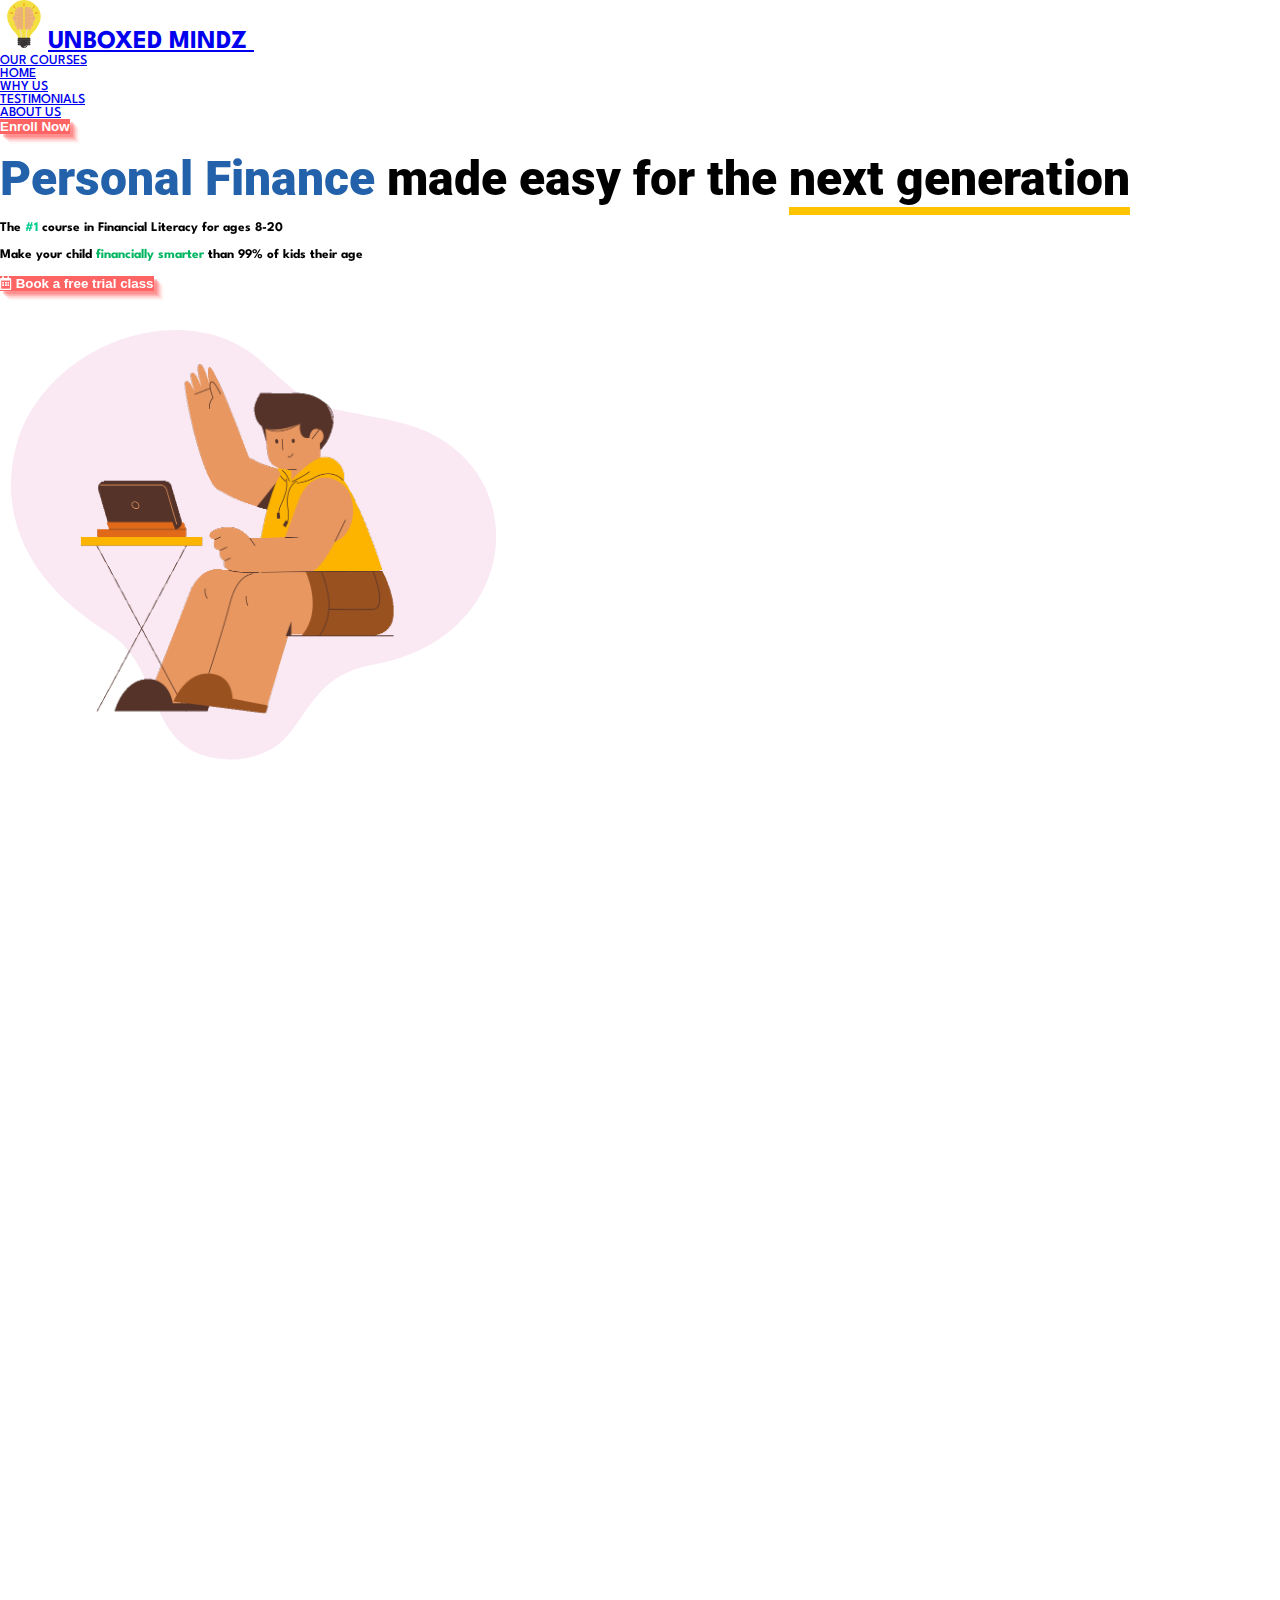
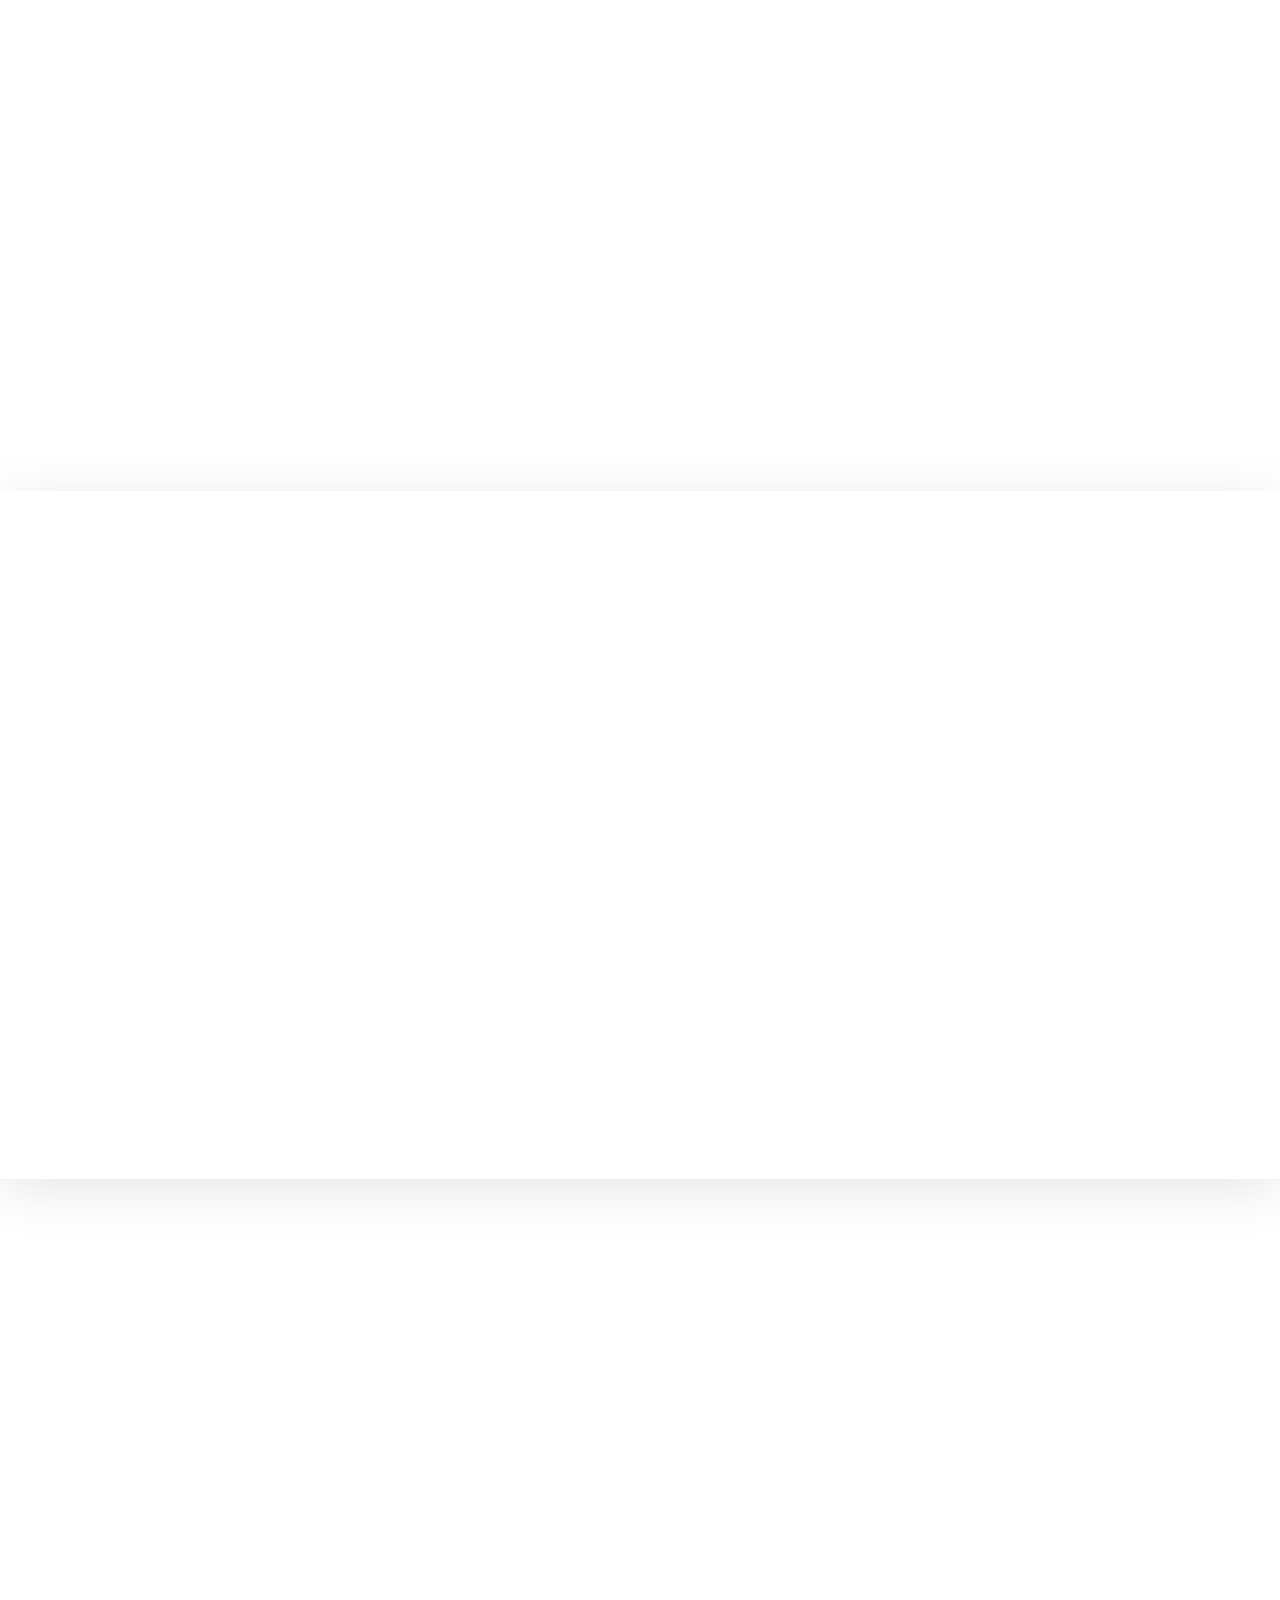
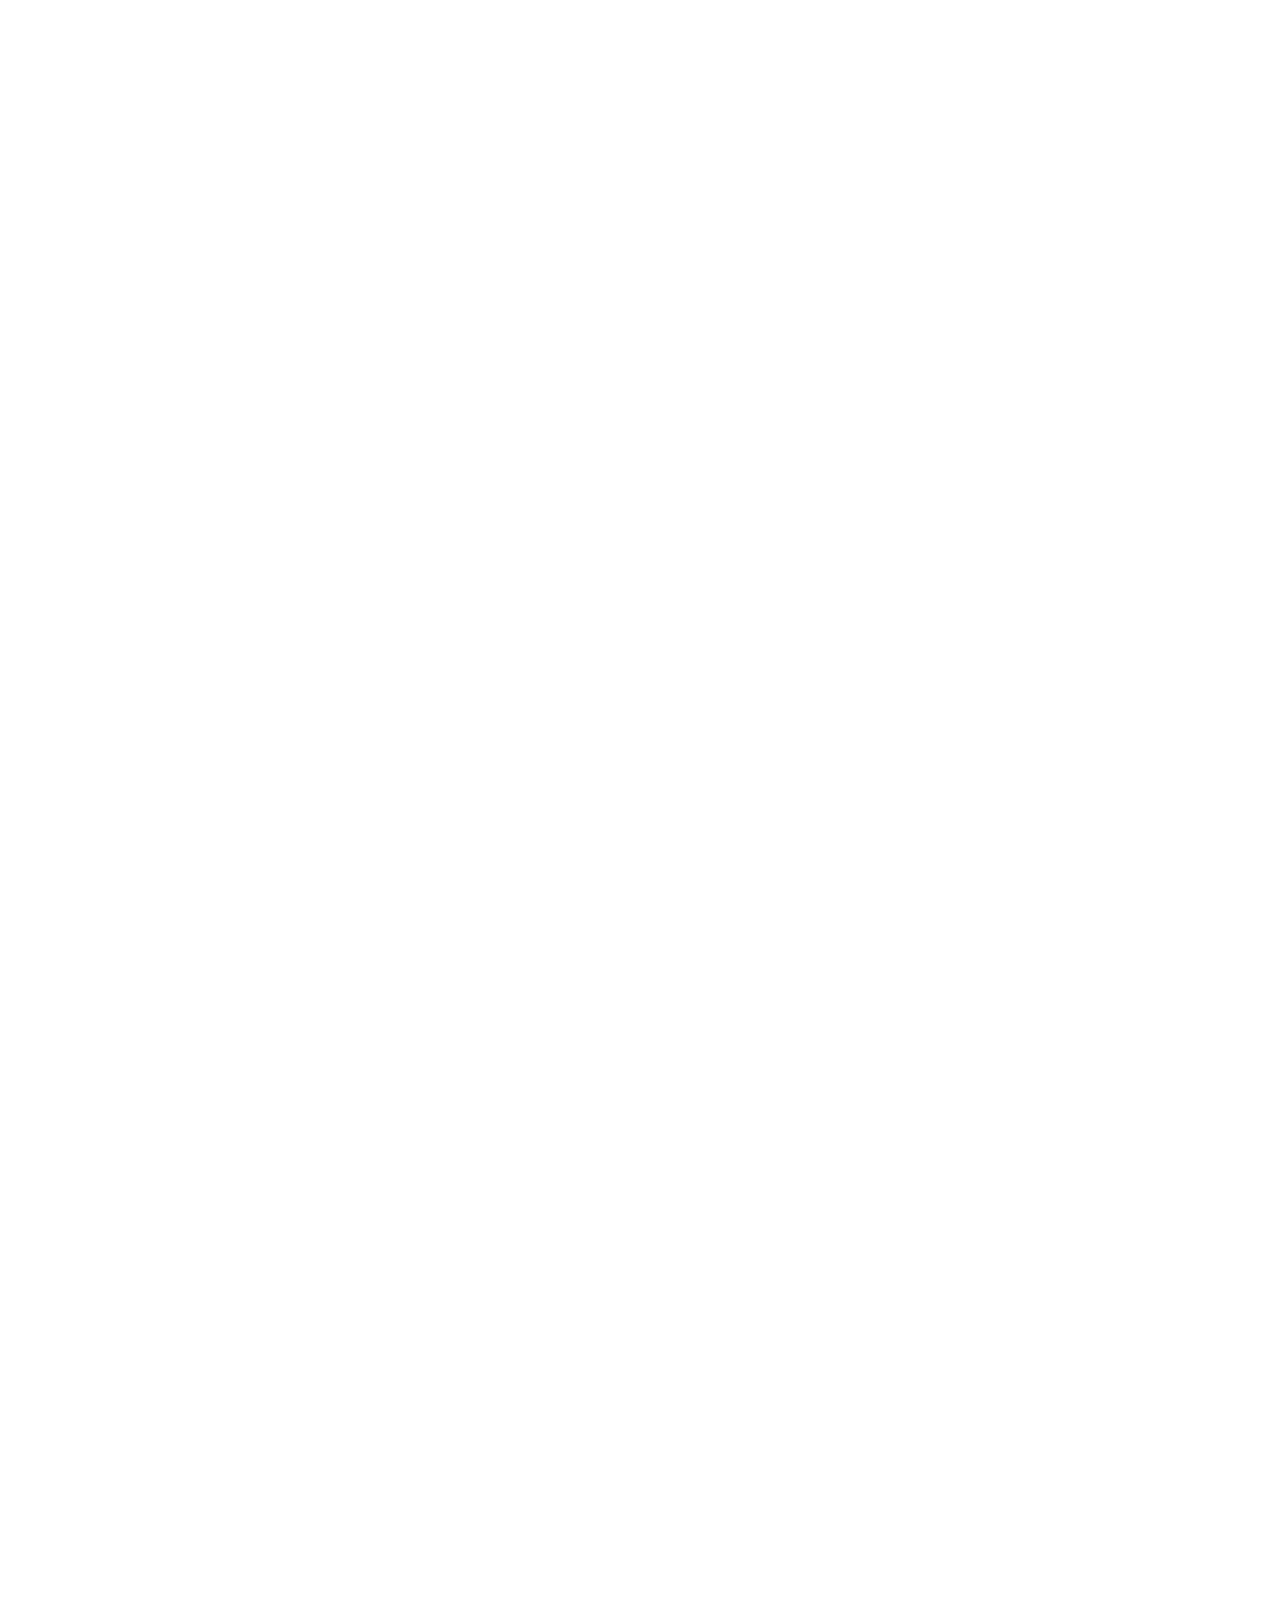
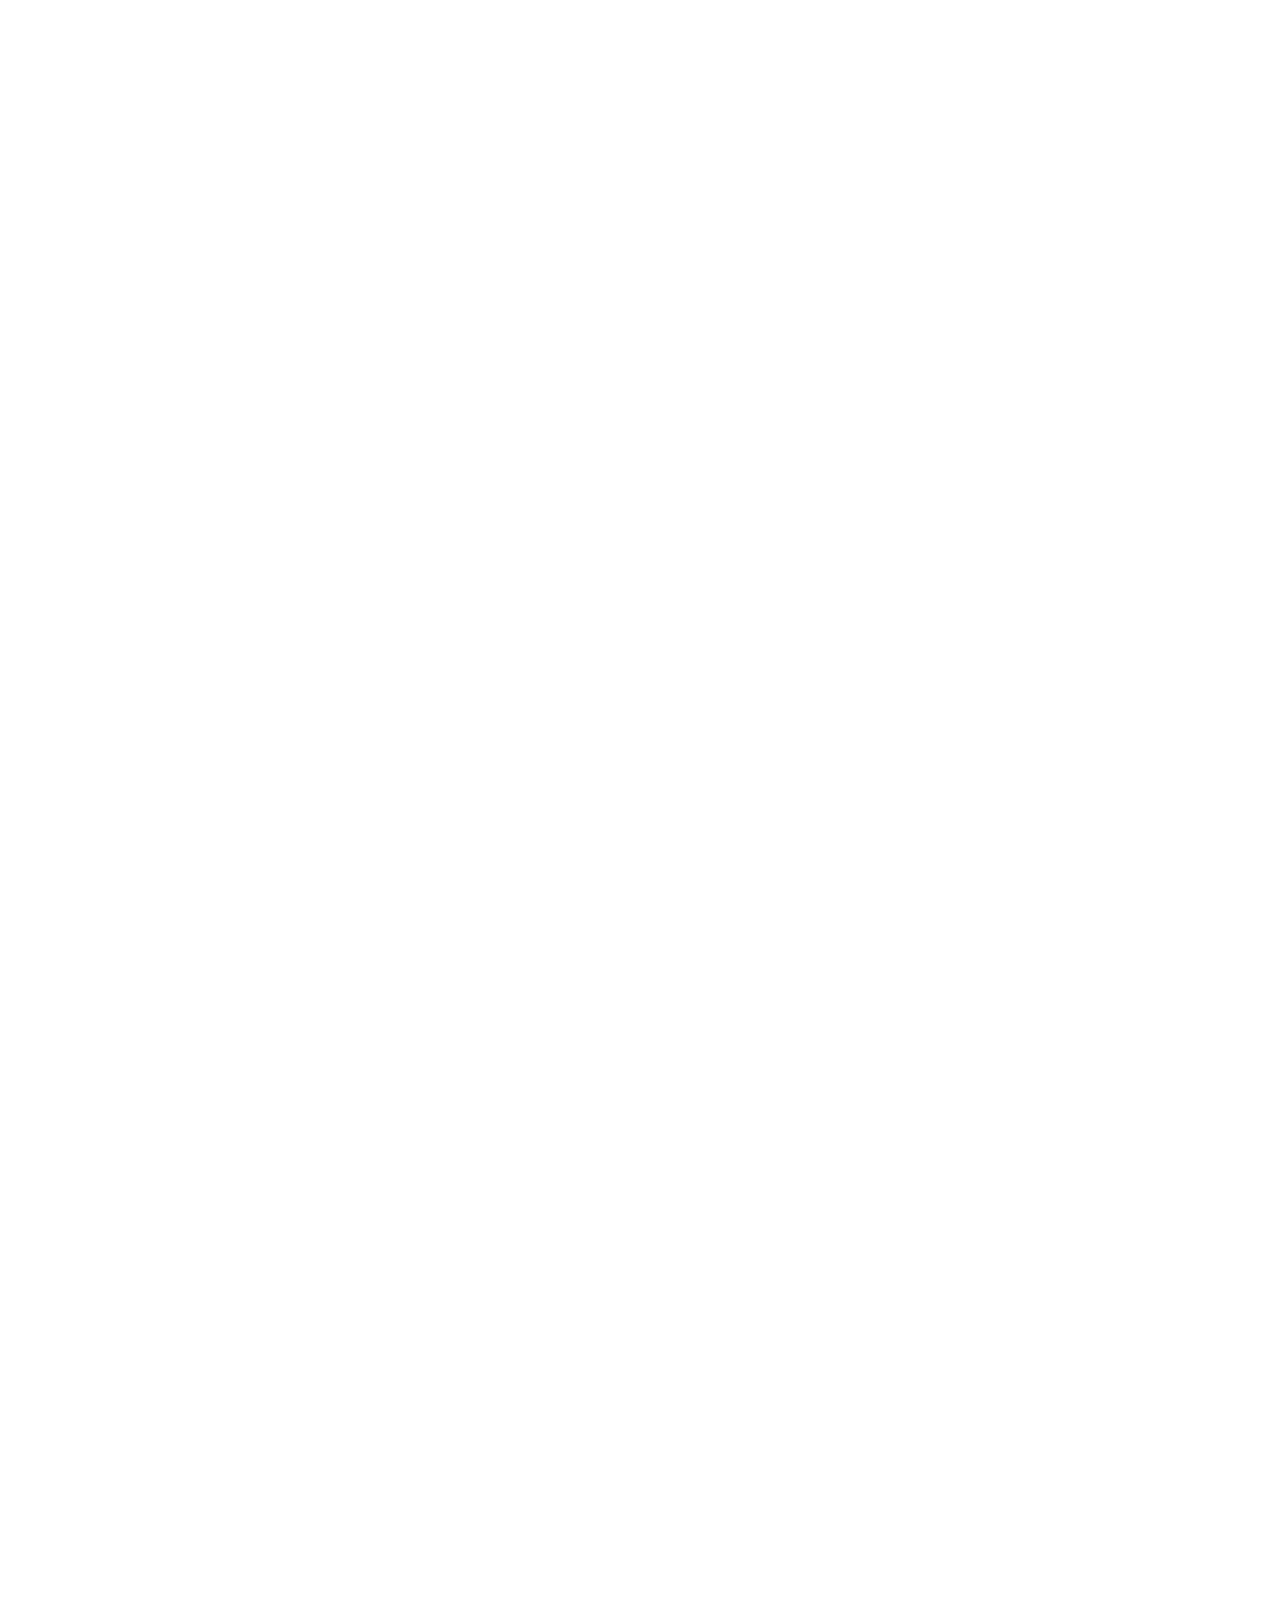
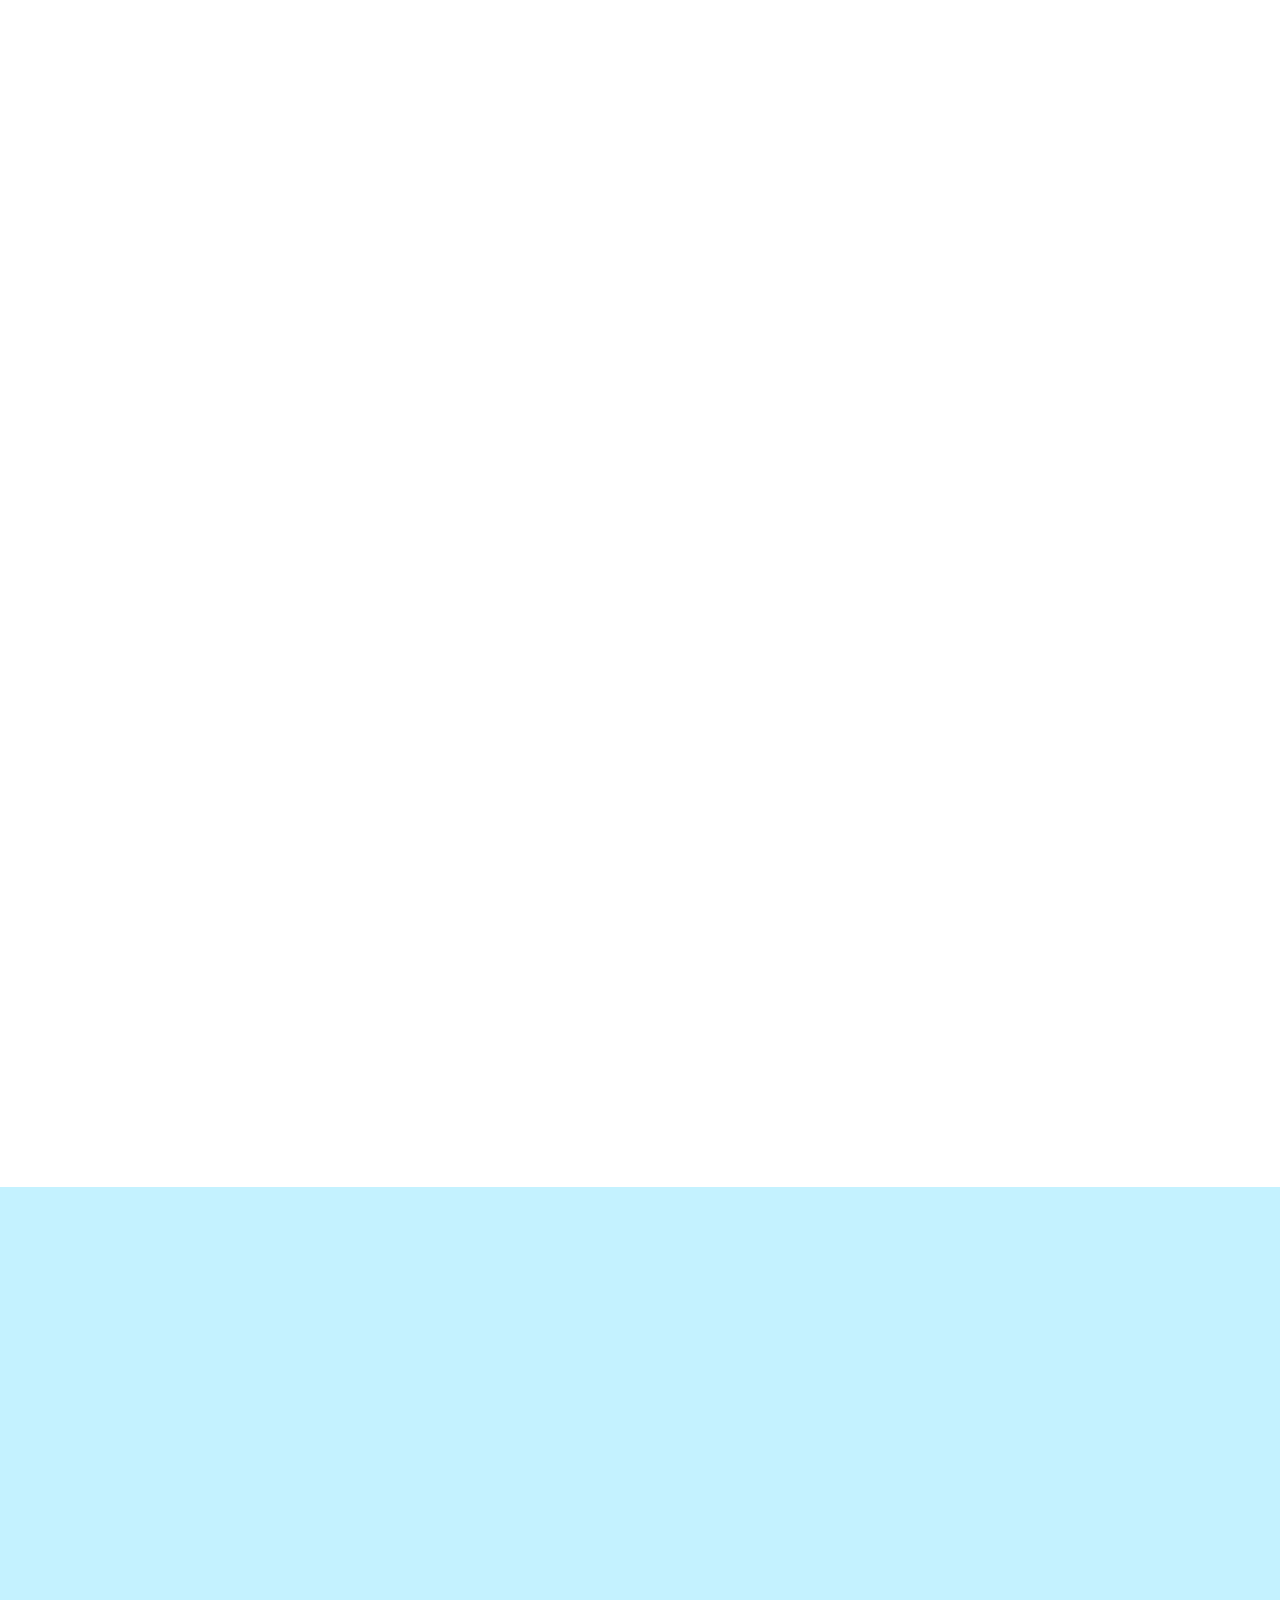
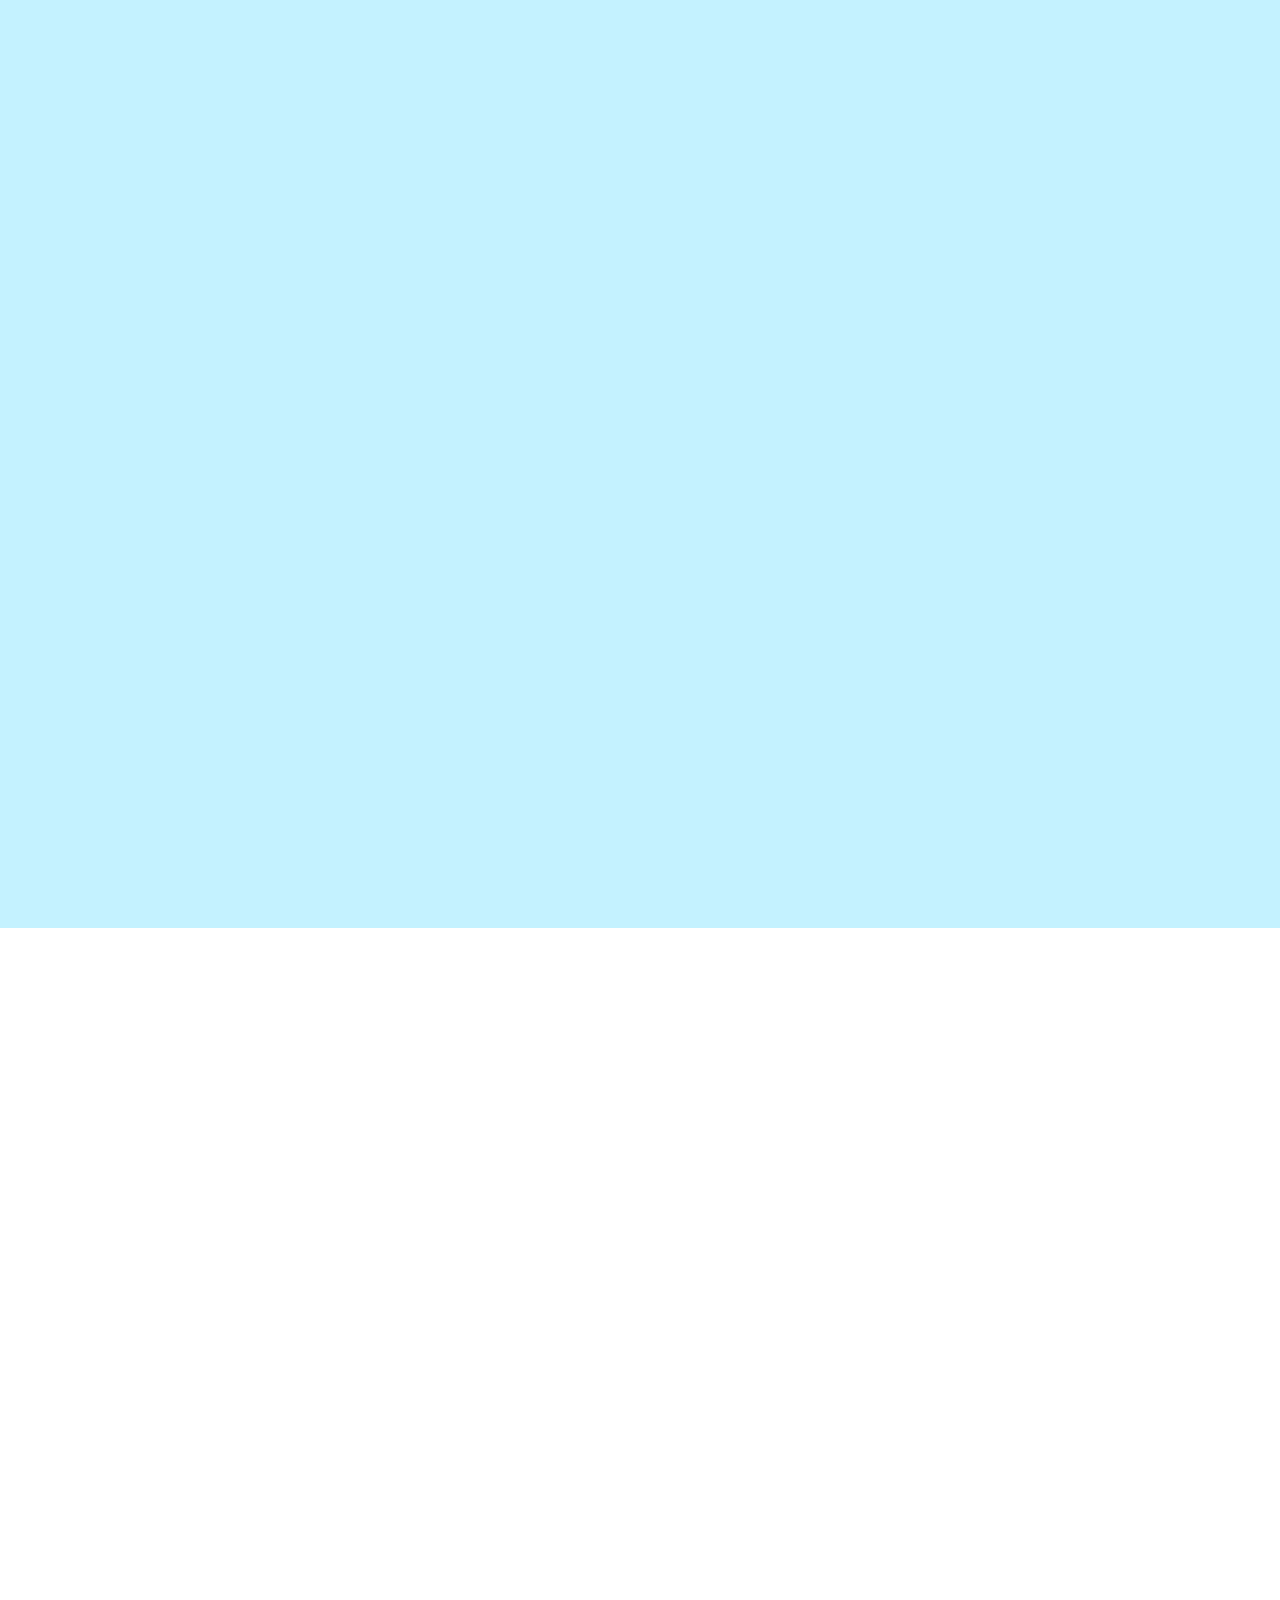
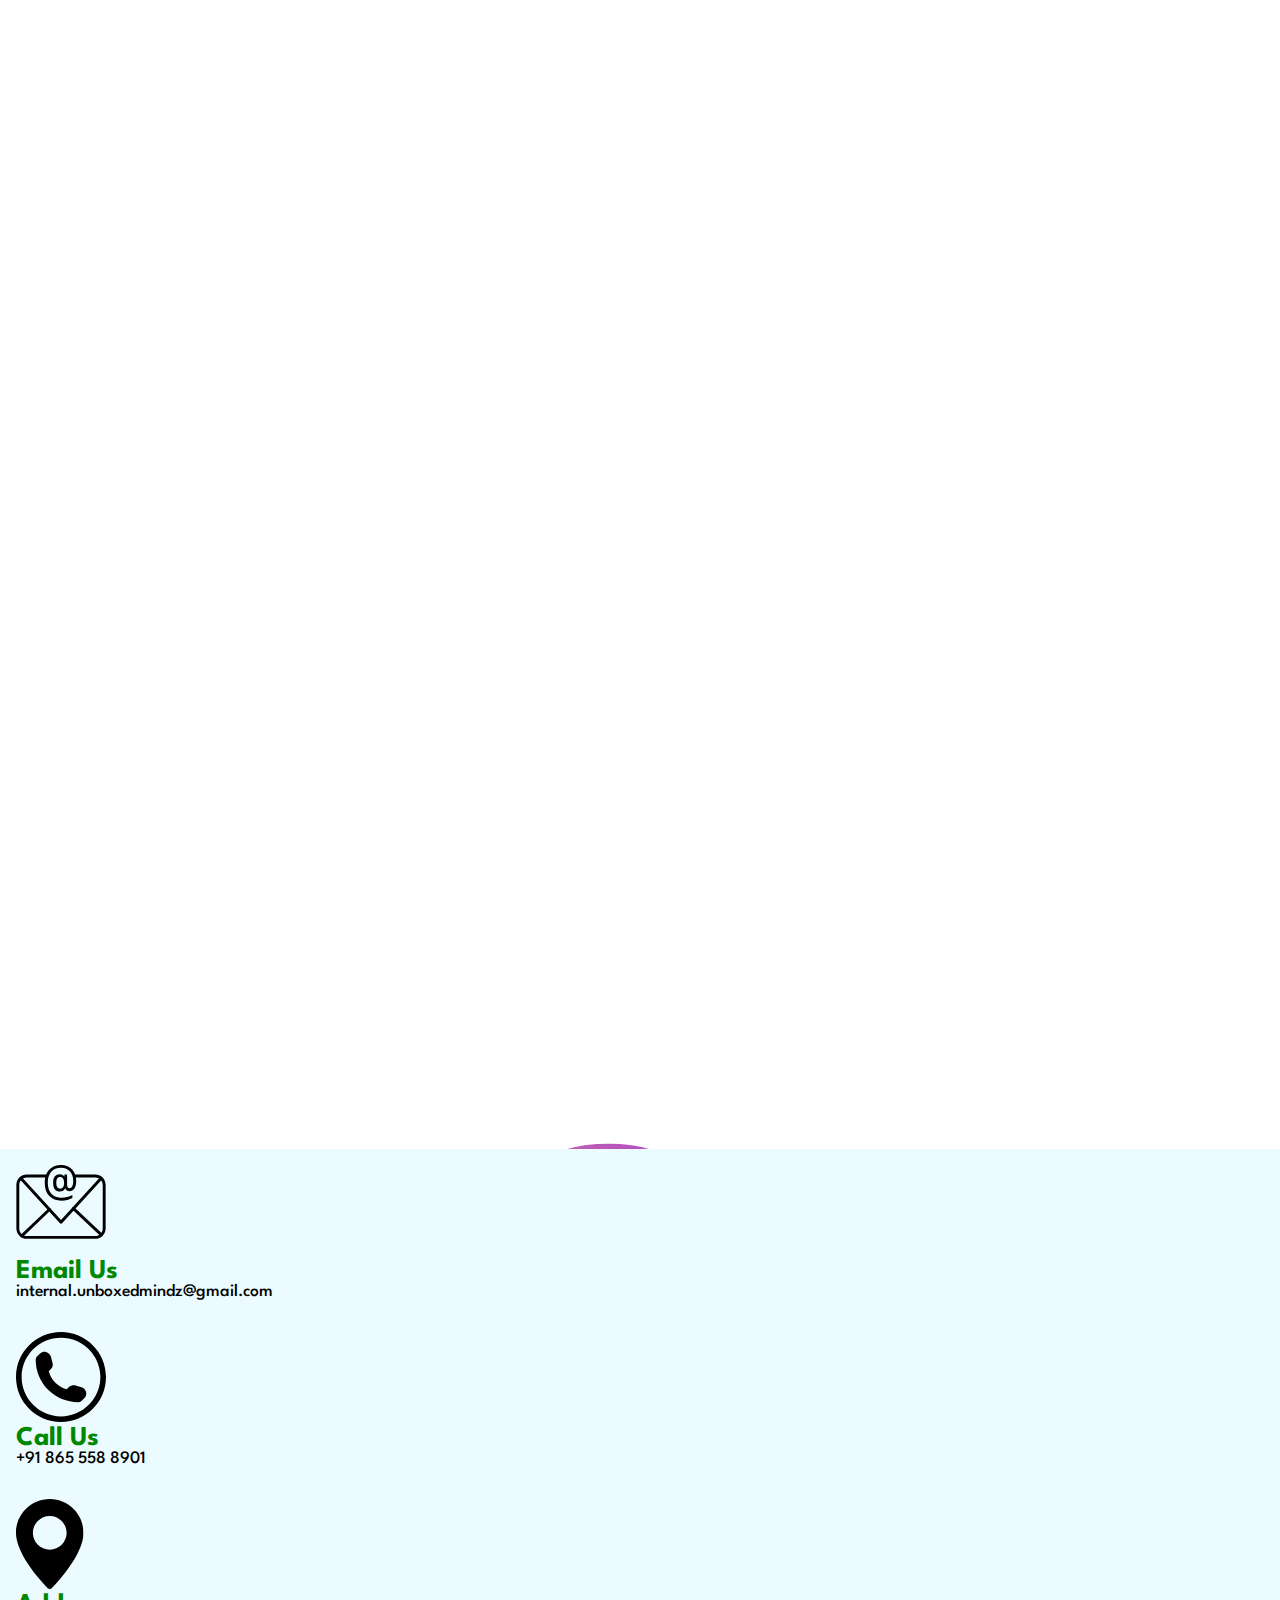
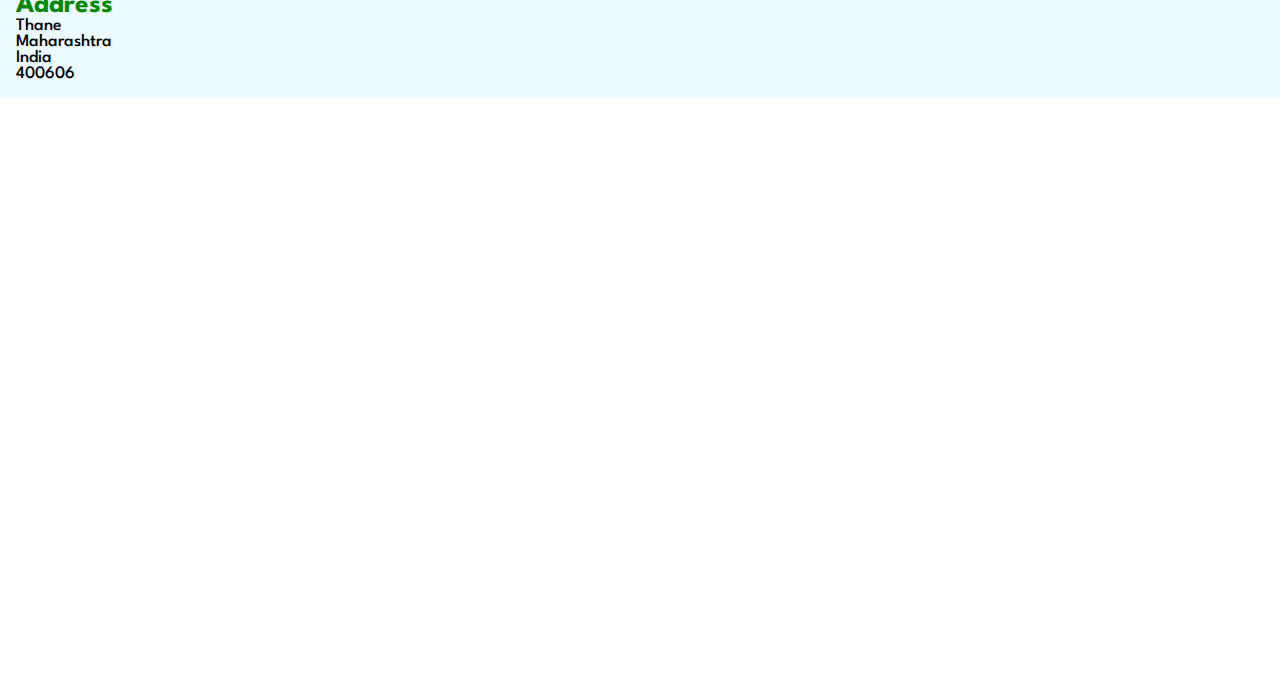
<file: index.html>
<!DOCTYPE html>
<html lang="en">
    <head>
        <meta charset="UTF-8" />
        <meta http-equiv="X-UA-Compatible" content="IE=edge" />
        <meta name="viewport" content="width=device-width, initial-scale=1.0" />
        <link rel="stylesheet" href="assets/css/style.css" />
        <link
            href="https://cdn.jsdelivr.net/npm/bootstrap@5.1.0/dist/css/bootstrap.min.css"
            rel="stylesheet"
            integrity="sha384-KyZXEAg3QhqLMpG8r+8fhAXLRk2vvoC2f3B09zVXn8CA5QIVfZOJ3BCsw2P0p/We"
            crossorigin="anonymous"
        />
        <link rel="stylesheet" href="assets/css/fontawesome/css/all.css" />
        <link
            href="https://fonts.googleapis.com/css2?family=Spartan:wght@100;200;300;400;500;600;700;800;900&display=swap"
            rel="stylesheet"
        />
        <link
            rel="shortcut icon"
            type="image/png"
            href="assets/images/Logo.svg"
        />
        <link
            href="https://unpkg.com/aos@2.3.1/dist/aos.css"
            rel="stylesheet"
        />
        <title>
            Unboxed Mindz - The #1 course in Financial Literacy for ages 8-20
        </title>
    </head>

    <body>
        <!-- NAVBAR -->
        <nav class="nav-fixed navbar sticky-top navbar-expand-lg navbar-light">
            <div class="container-fluid">
                <a class="navbar-brand nav-brand" href="index.html">
                    <img
                        src="assets/images/Logo.svg"
                        alt="logo"
                        class="d-inline-block align-text-center h1"
                    />Unboxed Mindz
                </a>

                <button
                    class="navbar-toggler"
                    type="button"
                    data-bs-toggle="collapse"
                    data-bs-target="#navbarSupportedContent"
                    aria-controls="navbarSupportedContent"
                    aria-expanded="false"
                    aria-label="Toggle navigation"
                >
                    <span class="navbar-toggler-icon"></span>
                </button>
                <div
                    class="collapse navbar-collapse"
                    id="navbarSupportedContent"
                >
                    <ul class="navbar-nav me-auto mb-2 mb-lg-0">
                        <li class="nav-item">
                            <a class="nav-link" href="#course-details"
                                >Our Courses</a
                            >
                        </li>
                    </ul>
                    <ul class="navbar-nav ms-auto mb-lg-0">
                        <li class="nav-item">
                            <a class="nav-link" href="#home">Home</a>
                        </li>
                        <li class="nav-item">
                            <a class="nav-link" href="#why-us">Why Us</a>
                        </li>
                        <li class="nav-item">
                            <a class="nav-link" href="#testimonials"
                                >Testimonials</a
                            >
                        </li>
                        <li class="nav-item">
                            <a class="nav-link" href="#about-us">About Us</a>
                        </li>
                        <li class="nav-item">
                            <button
                                class="button sheen btn-color btn-sm"
                                id="enrollNowButton"
                            >
                                Enroll Now
                            </button>
                        </li>
                    </ul>
                </div>
            </div>
        </nav>

        <main>
            <!-- SECTION ONE-->
            <section class="section-one" id="home">
                <div class="container">
                    <div class="row">
                        <div class="col-md-7">
                            <div class="mb-5" data-aos="fade-up">
                                <h1 class="h1">
                                    <span class="section-one-h1-blue"
                                        >Personal Finance </span
                                    >made easy for the
                                    <span class="section-one-h1-underline"
                                        >next generation</span
                                    >
                                </h1>
                            </div>
                            <br />
                            <h5 class="h5" data-aos="fade-up">
                                The
                                <span class="section-one-paragraph-rank"
                                    >#1</span
                                >
                                course in Financial Literacy for ages 8-20
                            </h5>
                            <br />
                            <h5 class="h5" data-aos="fade-up">
                                Make your child
                                <span class="section-one-paragraph-green"
                                    >financially smarter</span
                                >
                                than 99% of kids their age
                            </h5>
                            <br />
                            <button
                                id="freeTrialButton"
                                type="button"
                                data-aos="fade-up"
                                class="button sheen btn-color btn-lg mt-5"
                            >
                                <i class="far fa-calendar-alt"></i> Book a free
                                trial class
                            </button>
                        </div>
                        <div
                            class="section-one-image col-md-5"
                            data-aos="fade-up"
                        >
                            <img
                                class="img-fluid"
                                src="assets/images/Boy.svg"
                                alt="main-boy-image"
                            />
                        </div>
                    </div>
                </div>
            </section>

            <!-- SECTION TWO-->
            <section class="section-two">
                <div class="container">
                    <h2 class="text-center" data-aos="fade-up">
                        Why Financial literacy for kids
                    </h2>
                    <div class="row">
                        <div class="col-md-6">
                            <div class="section-two-intro" data-aos="fade-up">
                                <div>
                                    <img
                                        src="assets/images/Quotation marks.svg"
                                        width="30"
                                        alt="quotation"
                                    />
                                </div>
                                <h5 class="h5">
                                    Even though your child isn't earning right
                                    now, he/she has definitely been in situation
                                    where they've spent money
                                </h5>
                            </div>
                            <br />
                            <div class="section-two-para">
                                <p data-aos="fade-up">
                                    According to a survey by S&P,
                                    <span class="section-two-percent-span"
                                        >only 24%</span
                                    >
                                    of the indian population is financailly
                                    literate. And the financial literacy rate in
                                    other countries is just as poor.
                                </p>
                                <p data-aos="fade-up">
                                    While money is not everything, most things
                                    require money. Regarless of your child's
                                    career path, they are going to need to have
                                    a deal with this valuable resource.
                                </p>
                                <p data-aos="fade-up">
                                    Behavioral researchers from Cambridge
                                    University encourage parents to start
                                    teaching their kids about money
                                    <span class="section-two-thick-span"
                                        >as young as 3</span
                                    >
                                </p>
                            </div>
                            <br />
                            <button
                                id="freeTrialButtonTwo"
                                type="button"
                                data-aos="fade-up"
                                class="button sheen btn-color btn-lg"
                            >
                                <i class="far fa-calendar-alt"></i> Book a free
                                trial class
                            </button>
                        </div>
                        <div
                            class="section-two-image col-md-6"
                            data-aos="fade-up"
                        >
                            <img
                                class="img-fluid"
                                src="assets/images/Girl with background.svg"
                                alt="about-girl-image"
                            />
                        </div>
                    </div>
                </div>
            </section>

            <!-- SECTION THREE -->
            <section class="section-three" id="why-us">
                <div class="container-fluid">
                    <h2 class="text-center" data-aos="fade-up">
                        More than just an online class
                    </h2>
                    <div class="row">
                        <div class="section-three-text-box" data-aos="fade-up">
                            <h5 class="h5 text-center">
                                Our proprietary curriculum generates
                                <span>interactivity</span> and
                                <span>fun</span> in all our live sessions!
                            </h5>
                        </div>
                    </div>

                    <div class="container mt-5">
                        <div class="section-three-image-container">
                            <h2 class="text-center" data-aos="fade-up">
                                Your child will learn
                            </h2>
                            <div class="row">
                                <div
                                    class="col-lg col-md-4 col-sm-4"
                                    data-aos="fade-up"
                                >
                                    <div class="card icon-card">
                                        <img
                                            src="assets/images/decision-icon.svg"
                                            class="card-img-top"
                                            alt="decision-making"
                                        />
                                        <div class="card-body">
                                            <h6 class="card-title text-center">
                                                Decision Making
                                            </h6>
                                        </div>
                                    </div>
                                </div>
                                <div
                                    class="col-lg col-md-4 col-sm-4"
                                    data-aos="fade-up"
                                >
                                    <div class="card icon-card">
                                        <img
                                            src="assets/images/icon-logic.svg"
                                            class="card-img-top"
                                            alt="logic"
                                        />
                                        <div class="card-body">
                                            <h6 class="card-title text-center">
                                                Logic
                                            </h6>
                                        </div>
                                    </div>
                                </div>
                                <div
                                    class="col-lg col-md-4 col-sm-4"
                                    data-aos="fade-up"
                                >
                                    <div class="card icon-card">
                                        <img
                                            src="assets/images/risk-icon.svg"
                                            class="card-img-top"
                                            alt="logic"
                                        />
                                        <div class="card-body">
                                            <h6 class="card-title text-center">
                                                Understand risks
                                            </h6>
                                        </div>
                                    </div>
                                </div>
                                <div
                                    class="col-lg col-md-4 col-sm-4"
                                    data-aos="fade-up"
                                >
                                    <div class="card icon-card">
                                        <img
                                            src="assets/images/icon-thinking.svg"
                                            class="card-img-top"
                                            alt="creative thinking"
                                        />
                                        <div class="card-body">
                                            <h6 class="card-title text-center">
                                                Creative Thinking
                                            </h6>
                                        </div>
                                    </div>
                                </div>
                                <div
                                    class="col-lg col-md-4 col-sm-4"
                                    data-aos="fade-up"
                                >
                                    <div class="card icon-card">
                                        <img
                                            src="assets/images/icon-skills.svg"
                                            class="card-img-top"
                                            alt="money-habits"
                                        />
                                        <div class="card-body">
                                            <h6 class="card-title text-center">
                                                Smart Money Habits
                                            </h6>
                                        </div>
                                    </div>
                                </div>
                            </div>
                        </div>
                    </div>
                </div>
            </section>

            <!-- SECTION FOUR -->
            <section class="section-four">
                <div class="container">
                    <h2 class="text-center" data-aos="fade-up">
                        Money management and financial literacy made easy
                    </h2>
                    <div class="row">
                        <div class="col-md-4">
                            <div class="section-four-left-side-card-column">
                                <div class="row">
                                    <div class="col">
                                        <div
                                            class="card mb-5"
                                            data-aos="fade-up"
                                        >
                                            <div class="row g-0">
                                                <div
                                                    class="
                                                        col-4 col-md-6
                                                        horizontal-card-image
                                                    "
                                                >
                                                    <img
                                                        src="assets/images/virual-class-icon.png"
                                                        class="
                                                            img-fluid
                                                            rounded-start
                                                        "
                                                        alt="card-image-virtual-class"
                                                    />
                                                </div>
                                                <div class="col-8 col-md-6">
                                                    <div class="card-body">
                                                        <h6
                                                            class="
                                                                h6
                                                                card-title
                                                            "
                                                        >
                                                            Completely live,
                                                            virtual classes
                                                        </h6>
                                                    </div>
                                                </div>
                                            </div>
                                        </div>
                                    </div>
                                </div>
                                <div class="row">
                                    <div class="col">
                                        <div
                                            class="card mb-3"
                                            data-aos="fade-up"
                                        >
                                            <div class="row g-0">
                                                <div
                                                    class="
                                                        col-4 col-md-6
                                                        horizontal-card-image
                                                    "
                                                >
                                                    <img
                                                        src="assets/images/interaction-icon.png"
                                                        class="
                                                            img-fluid
                                                            rounded-start
                                                        "
                                                        alt="card-image-interaction"
                                                    />
                                                </div>
                                                <div class="col-8 col-md-6">
                                                    <div class="card-body">
                                                        <h6
                                                            class="
                                                                h6
                                                                card-title
                                                            "
                                                        >
                                                            Interactive and
                                                            Collaborative
                                                            Learning
                                                        </h6>
                                                    </div>
                                                </div>
                                            </div>
                                        </div>
                                    </div>
                                </div>
                            </div>
                        </div>
                        <div class="col-md-4">
                            <div
                                class="section-four-image-column"
                                data-aos="fade-up"
                            >
                                <img
                                    src="assets/images/girl-with-laptop.png"
                                    alt="girl-with-laptop"
                                />
                            </div>
                        </div>
                        <div class="col-md-4">
                            <div class="section-four-right-side-card-column">
                                <div class="row">
                                    <div class="col">
                                        <div
                                            class="card mb-5"
                                            data-aos="fade-up"
                                        >
                                            <div class="row g-0">
                                                <div
                                                    class="
                                                        col-4 col-md-6
                                                        horizontal-card-image
                                                    "
                                                >
                                                    <img
                                                        src="assets/images/financial-knowledge-icon.png"
                                                        class="
                                                            img-fluid
                                                            rounded-start
                                                        "
                                                        alt="card-image-financial-knowledge"
                                                    />
                                                </div>
                                                <div class="col-8 col-md-6">
                                                    <div class="card-body">
                                                        <h6
                                                            class="
                                                                h6
                                                                card-title
                                                            "
                                                        >
                                                            Get practical
                                                            financial knowledge
                                                        </h6>
                                                    </div>
                                                </div>
                                            </div>
                                        </div>
                                    </div>
                                </div>
                                <div class="row">
                                    <div class="col">
                                        <div
                                            class="card mb-5"
                                            data-aos="fade-up"
                                        >
                                            <div class="row g-0">
                                                <div
                                                    class="
                                                        col-4 col-md-6
                                                        horizontal-card-image
                                                    "
                                                >
                                                    <img
                                                        src="assets/images/habits-icon.png"
                                                        class="
                                                            img-fluid
                                                            rounded-start
                                                        "
                                                        alt="card-image-habits"
                                                    />
                                                </div>
                                                <div class="col-8 col-md-6">
                                                    <div class="card-body">
                                                        <h6
                                                            class="
                                                                h6
                                                                card-title
                                                            "
                                                        >
                                                            Build sustainable
                                                            skills & habits
                                                        </h6>
                                                    </div>
                                                </div>
                                            </div>
                                        </div>
                                    </div>
                                </div>
                                <div class="row">
                                    <div class="col">
                                        <div
                                            class="card mb-3"
                                            data-aos="fade-up"
                                        >
                                            <div class="row g-0">
                                                <div
                                                    class="
                                                        col-4 col-md-6
                                                        horizontal-card-image
                                                    "
                                                >
                                                    <img
                                                        src="assets/images/fun-icon.png"
                                                        class="
                                                            img-fluid
                                                            rounded-start
                                                        "
                                                        alt="card-image-fun"
                                                    />
                                                </div>
                                                <div class="col-8 col-md-6">
                                                    <div class="card-body">
                                                        <h6
                                                            class="
                                                                h6
                                                                card-title
                                                            "
                                                        >
                                                            Fun-filled,
                                                            burden-free learning
                                                        </h6>
                                                    </div>
                                                </div>
                                            </div>
                                        </div>
                                    </div>
                                </div>
                            </div>
                        </div>
                    </div>
                </div>
            </section>

            <!-- SECTION FIVE -->
            <section class="section-five" id="testimonials">
                <div class="container">
                    <h2 class="text-center" data-aos="fade-up">
                        Student & Parent Experiences
                    </h2>
                    <div class="row">
                        <div class="col-md-4">
                            <br />
                            <p data-aos="fade-up">
                                Feedbacks from our students and their are an
                                integral part of Unboxed Mindz
                            </p>
                            <br />
                            <p data-aos="fade-up">
                                Our constant endeavour to work on suggestions
                                has resulted in delivering
                                <span>
                                    the best financial literacy course
                                </span>
                            </p>
                            <br />
                            <button
                                id="freeTrialButtonThree"
                                type="button"
                                data-aos="fade-up"
                                class="button sheen btn-color btn-lg"
                            >
                                <i class="far fa-calendar-alt"></i> Book a free
                                trial class
                            </button>
                        </div>
                        <div class="col-md-8">
                            <div class="section-five-slider">
                                <div
                                    class="slider-container"
                                    data-aos="fade-up"
                                >
                                    <div class="left-slide">
                                        <div class="flowers">
                                            <p class="text-center">
                                                Ved P Thane
                                            </p>
                                        </div>
                                        <div class="snow">
                                            <p class="text-center">
                                                Siddhant D, Kolkata
                                            </p>
                                        </div>
                                        <div class="castle">
                                            <p class="text-center">
                                                Rachana G, Mumbai
                                            </p>
                                        </div>
                                        <div class="eagle">
                                            <p class="text-center">
                                                Arya P, Kuwait
                                            </p>
                                        </div>
                                        <div class="tree">
                                            <p class="text-center">
                                                Amit R, Pune
                                            </p>
                                        </div>
                                    </div>
                                    <div class="right-slide">
                                        <div class="slider-body tree">
                                            <p class="text-center">
                                                Each concept was explained in a
                                                simple manner. A big thanks for
                                                this initiative.
                                            </p>
                                        </div>
                                        <div class="slider-body eagle">
                                            <p class="text-center">
                                                I learned about investing in the
                                                stock market.
                                            </p>
                                        </div>
                                        <div class="slider-body castle">
                                            <p class="text-center">
                                                Really enjoyed this online
                                                financial course. I think it was
                                                very well planned and laid out
                                                and easy for me to follow.The
                                                explanation done through
                                                practical examples was really
                                                helpful.To be honest,there is
                                                nothing I disliked about the
                                                course.
                                            </p>
                                        </div>
                                        <div class="slider-body snow">
                                            <p class="text-center">
                                                I learned to set SMART goals.
                                            </p>
                                        </div>
                                        <div class="slider-body flowers">
                                            <p class="text-center">
                                                I learnt that money is like a
                                                resource if we manage our money
                                                metaculasly then we can have
                                                profits from it. I also learnt
                                                the various ways to enhance the
                                                strategies to make money.
                                            </p>
                                        </div>
                                    </div>
                                    <div class="action-buttons">
                                        <button class="down-button">
                                            <i class="fas fa-arrow-down"></i>
                                        </button>
                                        <button class="up-button">
                                            <i class="fas fa-arrow-up"></i>
                                        </button>
                                    </div>
                                </div>
                            </div>
                        </div>
                    </div>
                </div>
            </section>

            <!-- SECTION SIX -->
            <section class="section-six" id="course-details">
                <div class="container">
                    <div class="section-six-intro">
                        <h2 class="text-center" data-aos="fade-up">
                            Our Courses
                        </h2>
                    </div>
                    <br />
                    <div class="section-six-cards">
                        <div class="row g-4">
                            <div
                                class="col-lg col-md-12 col-sm-4 silver-card"
                                data-aos="fade-up"
                            >
                                <div class="card">
                                    <div class="card-body">
                                        <div class="card-head">
                                            <div class="coin">
                                                <div class="row">
                                                    <div class="col">
                                                        <img
                                                            src="assets/images/silver-coin.png"
                                                            class="float-start"
                                                            width="30"
                                                            alt="silver-coin"
                                                        />
                                                    </div>
                                                    <div class="col">
                                                        <p
                                                            class="
                                                                float-end
                                                                top-tag
                                                            "
                                                        ></p>
                                                    </div>
                                                </div>
                                            </div>
                                            <div class="tier-title">
                                                <h4 class="text-center">
                                                    Basic
                                                </h4>
                                            </div>
                                            <div class="tier-discription">
                                                <div class="row">
                                                    <div class="col-6">
                                                        <p
                                                            class="
                                                                float-start
                                                                duration
                                                            "
                                                        >
                                                            8-13 years
                                                        </p>
                                                    </div>
                                                    <div class="col-6">
                                                        <p
                                                            class="
                                                                float-end
                                                                sessions
                                                            "
                                                        >
                                                            4 sessions
                                                        </p>
                                                    </div>
                                                </div>
                                            </div>
                                        </div>
                                        <div class="card-discription">
                                            <h5>Curriculum overview</h5>
                                            <p class="card-para">
                                                Basics of Financial literacy,
                                                <br />
                                                Importance of saving,
                                                <br />
                                                SMART Goals, Delayed
                                                gratification,
                                                <br />
                                                Compound Interest & more
                                            </p>
                                            <br />
                                            <div class="pricing">
                                                <a
                                                    class="details"
                                                    href="detailed-curriculum.html"
                                                >
                                                    View detailed curriculum
                                                </a>
                                                <div class="row">
                                                    <div class="col-8">
                                                        <p
                                                            class="
                                                                float-start
                                                                price
                                                            "
                                                        >
                                                            ₹1,599
                                                            <span
                                                                class="
                                                                    price-blue-tag
                                                                "
                                                                >save 11%</span
                                                            >
                                                        </p>
                                                    </div>
                                                    <div class="col-4">
                                                        <p
                                                            class="
                                                                float-end
                                                                price
                                                            "
                                                        >
                                                            <s>₹1,800</s>
                                                        </p>
                                                    </div>
                                                </div>
                                                <p class="offer">
                                                    Get personal learning for
                                                    only ₹500
                                                </p>
                                                <p class="me-auto offer-sub">
                                                    (limited-seats)
                                                </p>
                                            </div>
                                        </div>
                                        <div class="d-grid">
                                            <button
                                                id="basicClassButton"
                                                class="btn sheen btn-color"
                                                type="button"
                                            >
                                                Buy Now
                                            </button>
                                        </div>
                                    </div>
                                </div>
                            </div>
                            <div
                                class="col-lg col-md-12 col-sm-4 golden-card"
                                data-aos="fade-up"
                            >
                                <div class="card">
                                    <div class="card-body">
                                        <div class="card-head">
                                            <div class="coin">
                                                <div class="row">
                                                    <div class="col">
                                                        <img
                                                            src="assets/images/gold-coin.png"
                                                            class="float-start"
                                                            width="30"
                                                            alt="silver-coin"
                                                        />
                                                    </div>
                                                    <div class="col">
                                                        <p
                                                            class="
                                                                float-end
                                                                top-tag
                                                            "
                                                        >
                                                            Most Popular
                                                        </p>
                                                    </div>
                                                </div>
                                            </div>
                                            <div class="tier-title">
                                                <h4 class="text-center">
                                                    Comprehensive
                                                </h4>
                                            </div>
                                            <div class="tier-discription">
                                                <div class="row">
                                                    <div class="col-6">
                                                        <p
                                                            class="
                                                                float-start
                                                                duration
                                                            "
                                                        >
                                                            14-20 years
                                                        </p>
                                                    </div>
                                                    <div class="col-6">
                                                        <p
                                                            class="
                                                                float-end
                                                                sessions
                                                            "
                                                        >
                                                            10 sessions
                                                        </p>
                                                    </div>
                                                </div>
                                            </div>
                                        </div>
                                        <div class="card-discription">
                                            <h5>Curriculum overview</h5>
                                            <h6 class="blue-heading">
                                                Everything in basics
                                            </h6>
                                            <p class="card-para">
                                                Marketing gimmicks, Credit cards
                                                and Debt, Digital payment,
                                                Investing v/s Saving, Basics of
                                                Mutual funds, Introduction to
                                                stock market, Basics of
                                                Insurance & much more
                                            </p>
                                            <div class="pricing">
                                                <a
                                                    href="detailed-curriculum.html"
                                                    class="details"
                                                >
                                                    View detailed curriculum
                                                </a>
                                                <div class="row">
                                                    <div class="col-8">
                                                        <p
                                                            class="
                                                                float-start
                                                                price
                                                            "
                                                        >
                                                            ₹3,499
                                                            <span
                                                                class="
                                                                    price-blue-tag
                                                                "
                                                                >save 22%</span
                                                            >
                                                        </p>
                                                    </div>
                                                    <div class="col-4">
                                                        <p
                                                            class="
                                                                float-end
                                                                price
                                                            "
                                                        >
                                                            <s>₹4,500</s>
                                                        </p>
                                                    </div>
                                                </div>
                                                <p class="offer">
                                                    Get personal learning for
                                                    only ₹1000
                                                </p>
                                                <p class="offer-sub">
                                                    (limited-seats)
                                                </p>
                                            </div>
                                        </div>
                                        <div class="d-grid">
                                            <button
                                                id="comprehensiveClassButton"
                                                class="btn sheen btn-color"
                                                type="button"
                                            >
                                                Buy Now
                                            </button>
                                        </div>
                                    </div>
                                </div>
                            </div>
                            <div
                                class="col-lg col-md-12 col-sm-4 diamond-card"
                                data-aos="fade-up"
                            >
                                <div class="card">
                                    <div class="card-body">
                                        <div class="card-head">
                                            <div class="coin">
                                                <div class="row">
                                                    <div class="col">
                                                        <img
                                                            src="assets/images/diamond.png"
                                                            class="float-start"
                                                            width="30"
                                                            alt="silver-coin"
                                                        />
                                                    </div>
                                                    <div class="col">
                                                        <p
                                                            class="
                                                                float-end
                                                                top-tag
                                                            "
                                                        >
                                                            Best Value
                                                        </p>
                                                    </div>
                                                </div>
                                            </div>
                                            <div class="tier-title">
                                                <h4 class="text-center">
                                                    Extensive
                                                </h4>
                                            </div>
                                            <div class="tier-discription">
                                                <div class="row">
                                                    <div class="col-6">
                                                        <p
                                                            class="
                                                                float-start
                                                                duration
                                                            "
                                                        >
                                                            14-20 years
                                                        </p>
                                                    </div>
                                                    <div class="col-6">
                                                        <p
                                                            class="
                                                                float-end
                                                                sessions
                                                            "
                                                        >
                                                            13+ sessions
                                                        </p>
                                                    </div>
                                                </div>
                                            </div>
                                        </div>
                                        <div class="card-discription">
                                            <h5>Curriculum overview</h5>
                                            <h6 class="green-heading">
                                                Everything in comprehensive
                                            </h6>
                                            <p class="card-para">
                                                Basics of Taxes,
                                                <br />
                                                3 Case studies of renowned
                                                brands, Access to guests
                                                sessions, bonuses & much more
                                            </p>
                                            <div class="pricing">
                                                <a
                                                    href="detailed-curriculum.html"
                                                    class="details"
                                                >
                                                    View detailed curriculum
                                                </a>
                                                <div class="row">
                                                    <div class="col-8">
                                                        <p
                                                            class="
                                                                float-start
                                                                price
                                                            "
                                                        >
                                                            ₹4,494
                                                            <span
                                                                class="
                                                                    price-blue-tag
                                                                "
                                                                >save 26%</span
                                                            >
                                                        </p>
                                                    </div>
                                                    <div class="col-4">
                                                        <p
                                                            class="
                                                                float-end
                                                                price
                                                            "
                                                        >
                                                            <s>₹6,750</s>
                                                        </p>
                                                    </div>
                                                </div>
                                                <p class="offer">
                                                    Get personal learning for
                                                    only ₹1500
                                                </p>
                                                <p class="offer-sub">
                                                    (limited-seats)
                                                </p>
                                            </div>
                                        </div>
                                        <div class="d-grid">
                                            <button
                                                id="extensiveClassButton"
                                                class="btn sheen btn-color"
                                                type="button"
                                            >
                                                Buy Now
                                            </button>
                                        </div>
                                    </div>
                                </div>
                            </div>
                        </div>
                    </div>
                </div>
            </section>

            <!-- SECTION SEVEN -->
            <section class="section-seven">
                <div class="container">
                    <div class="section-seven-intro">
                        <h2 class="text-center" data-aos="fade-up">
                            Personal v/s Group Learning
                        </h2>
                        <p class="text-center lead" data-aos="fade-up">
                            We ensure the best learning experience, regardless
                            of the pedagogy you choose
                        </p>
                    </div>
                    <br />
                    <div class="section-seven-table">
                        <div class="table-responsive">
                            <table
                                class="table align-middle"
                                data-aos="fade-up"
                            >
                                <thead>
                                    <tr class="table-warning">
                                        <th scope="col"></th>
                                        <th scope="col">Peronal Learning</th>
                                        <th scope="col">Group Learning</th>
                                    </tr>
                                </thead>
                                <tbody>
                                    <tr>
                                        <th scope="row">Activities</th>
                                        <td>
                                            <img
                                                src="assets/images/tick-icon.png"
                                                class="img-fluid"
                                                width="30"
                                                alt="tik"
                                            />
                                        </td>
                                        <td>
                                            <img
                                                src="assets/images/tick-icon.png"
                                                class="img-fluid"
                                                width="30"
                                                alt="tik"
                                            />
                                        </td>
                                    </tr>
                                    <tr>
                                        <th scope="row">Quizzes</th>
                                        <td>
                                            <img
                                                src="assets/images/tick-icon.png"
                                                class="img-fluid"
                                                width="30"
                                                alt="tik"
                                            />
                                        </td>
                                        <td>
                                            <img
                                                src="assets/images/tick-icon.png"
                                                class="img-fluid"
                                                width="30"
                                                alt="tik"
                                            />
                                        </td>
                                    </tr>
                                    <tr>
                                        <th scope="row">
                                            Maximum Students in Live virtual
                                            class
                                        </th>
                                        <td>1</td>
                                        <td>5</td>
                                    </tr>
                                    <tr>
                                        <th scope="row">
                                            Schedule flexibility
                                        </th>
                                        <td>
                                            <img
                                                src="assets/images/tick-icon.png"
                                                class="img-fluid"
                                                s
                                                width="30"
                                                alt="tik"
                                            />
                                        </td>
                                        <td></td>
                                    </tr>
                                </tbody>
                            </table>
                        </div>
                    </div>
                </div>
            </section>

            <!-- SECTION EIGHT -->
            <section class="section-eight" id="about-us">
                <div class="container">
                    <div class="section-eight-intro">
                        <h2 class="text-center" data-aos="fade-up">
                            Meet our founder & <span>your instructor</span>
                        </h2>
                    </div>
                    <div class="section-eight-content">
                        <div class="row">
                            <div
                                class="col-lg col-md-5 image-container"
                                data-aos="fade-up"
                            >
                                <a
                                    target="_blank"
                                    href="https://www.linkedin.com/in/akhileshchobey/"
                                >
                                    <img
                                        src="assets/images/akhilesh.png"
                                        class="img-fluid section-eight-akhilesh"
                                        alt="akhilesh-chobey"
                                    />
                                    <img
                                        src="assets/images/linkedin-icon.svg"
                                        width="50"
                                        class="section-eight-linkdin"
                                    />
                                </a>
                            </div>
                            <br />
                            <div class="col-lg col-md-7">
                                <p class="lead" data-aos="fade-up">
                                    Unboxed Mindz was born out of the desire to
                                    empower the next generation with practical
                                    life-skills and to complement the knowledge
                                    gained in schools with
                                </p>
                                <p class="lead" data-aos="fade-up">
                                    The idea is the brainchild of Akhilesh
                                    Chobey - our Founder, and was developed
                                    jointly with contributions of industry
                                    experts and alumni from renowned
                                    universities.
                                </p>
                                <p class="lead" data-aos="fade-up">
                                    After completing his B.Tech from V.J.T.I.,
                                    Mumbai, Akhilesh worked at Barclays in the
                                    Business Process Re-Engineering division to
                                    cater to various projects for clients in
                                    Europe and North America before starting
                                    Unboxed Mindz.
                                </p>
                                <br />
                                <div class="d-grid gap-2">
                                    <button
                                        class="btn btn-lg btn-color-team"
                                        data-aos="fade-up"
                                        type="button"
                                    >
                                        <a href="about-us.html">
                                            Look at the diverse team behind
                                            Unboxed Mindz
                                            <i class="fas fa-arrow-right"></i>
                                        </a>
                                    </button>
                                </div>
                            </div>
                        </div>
                    </div>
                </div>
            </section>

            <!-- SECTION NINE -->
            <section class="section-nine">
                <div class="container">
                    <div class="section-nine-intro" data-aos="fade-up">
                        <h2 class="text-center">FAQs</h2>
                    </div>
                    <div class="section-nine-accordion">
                        <div class="accordion" id="accordionExample">
                            <div class="accordion-item" data-aos="fade-up">
                                <h3 class="accordion-header" id="headingOne">
                                    <button
                                        class="accordion-button"
                                        type="button"
                                        data-bs-toggle="collapse"
                                        data-bs-target="#collapseOne"
                                        aria-expanded="true"
                                        aria-controls="collapseOne"
                                    >
                                        Who is this course for?
                                    </button>
                                </h3>
                                <div
                                    id="collapseOne"
                                    class="accordion-collapse collapse show"
                                    aria-labelledby="headingOne"
                                    data-bs-parent="#accordionExample"
                                >
                                    <div class="accordion-body">
                                        While the course is ideally for ages
                                        8-20, any child above the age of 6 or
                                        adult over the age of 20 who has a zeal
                                        to learn can enroll!.
                                    </div>
                                </div>
                            </div>
                            <div class="accordion-item" data-aos="fade-up">
                                <h3 class="accordion-header" id="headingTwo">
                                    <button
                                        class="accordion-button collapsed"
                                        type="button"
                                        data-bs-toggle="collapse"
                                        data-bs-target="#collapseTwo"
                                        aria-expanded="false"
                                        aria-controls="collapseTwo"
                                    >
                                        How is the course conducted?
                                    </button>
                                </h3>
                                <div
                                    id="collapseTwo"
                                    class="accordion-collapse collapse"
                                    aria-labelledby="headingTwo"
                                    data-bs-parent="#accordionExample"
                                >
                                    <div class="accordion-body">
                                        All our sessions are conducted online
                                        via platforms like Google Meet / Zoom
                                    </div>
                                </div>
                            </div>
                            <div class="accordion-item" data-aos="fade-up">
                                <h3 class="accordion-header" id="headingThree">
                                    <button
                                        class="accordion-button collapsed"
                                        type="button"
                                        data-bs-toggle="collapse"
                                        data-bs-target="#collapseThree"
                                        aria-expanded="false"
                                        aria-controls="collapseThree"
                                    >
                                        Do you provide any recorded sessions?
                                    </button>
                                </h3>
                                <div
                                    id="collapseThree"
                                    class="accordion-collapse collapse"
                                    aria-labelledby="headingThree"
                                    data-bs-parent="#accordionExample"
                                >
                                    <div class="accordion-body">
                                        As of now, we do not record any of our
                                        sessions nor do we provide any
                                        pre-recorded material
                                    </div>
                                </div>
                            </div>
                            <div class="accordion-item" data-aos="fade-up">
                                <h3 class="accordion-header" id="headingFour">
                                    <button
                                        class="accordion-button collapsed"
                                        type="button"
                                        data-bs-toggle="collapse"
                                        data-bs-target="#collapseFour"
                                        aria-expanded="false"
                                        aria-controls="collapseFour"
                                    >
                                        Are the students in Group Learning given
                                        adequate attention?
                                    </button>
                                </h3>
                                <div
                                    id="collapseFour"
                                    class="accordion-collapse collapse"
                                    aria-labelledby="headingFour"
                                    data-bs-parent="#accordionExample"
                                >
                                    <div class="accordion-body">
                                        Yes! No doubt about it. The Personalised
                                        1-on-1 Learning option is ideal for
                                        those with time constraints. Apart from
                                        the scheduling flexibility, all the
                                        things remain the same in Group and
                                        Personalised Learning, including the fun
                                        and attention!
                                    </div>
                                </div>
                            </div>
                        </div>
                    </div>
                </div>
            </section>

            <!-- SECTION TEN -->
            <section class="section-ten">
                <div class="container">
                    <div class="section-ten-intro" data-aos="fade-up">
                        <h2 class="text-center">Contact Us</h2>
                    </div>
                    <div class="section-ten-cards container">
                        <div class="row row-cols-1 row-cols-md-2 g-5">
                            <div class="col">
                                <div class="card">
                                    <img
                                        src="assets/images/email-icon.svg"
                                        class="img-fluid"
                                        width="90"
                                        alt="mail-icon"
                                    />
                                    <div class="card-body">
                                        <h5 class="card-title">Email Us</h5>
                                        <p class="card-text">
                                            <a
                                                target="_blank"
                                                href="mailto:internal.unboxedmindz@gmail.com"
                                                >internal.unboxedmindz@gmail.com</a
                                            >
                                        </p>
                                    </div>
                                </div>
                            </div>
                            <div class="col">
                                <div class="card">
                                    <img
                                        src="assets/images/call-icon.svg"
                                        class="img-fluid"
                                        width="90"
                                        alt="call-icon"
                                    />
                                    <div class="card-body">
                                        <h5 class="card-title">Call Us</h5>
                                        <p class="card-text">
                                            <a href="tel:+91 865 558 8901"
                                                >+91 865 558 8901</a
                                            >
                                        </p>
                                    </div>
                                </div>
                            </div>
                            <div class="col">
                                <div class="card">
                                    <img
                                        src="assets/images/location.svg"
                                        class="img-fluid"
                                        width="90"
                                        alt="location-icon"
                                    />
                                    <div class="card-body">
                                        <h5 class="card-title">Address</h5>
                                        <p class="card-text">
                                            Thane
                                            <br />
                                            Maharashtra
                                            <br />
                                            India
                                            <br />
                                            400606
                                        </p>
                                    </div>
                                </div>
                            </div>
                        </div>
                    </div>
                </div>
            </section>
        </main>

        <!-- FOOTER -->
        <footer data-aos="fade-up">
            <div class="container">
                <div class="row footer-intro">
                    <div class="col-sm-4">
                        <div class="navbar-light">
                            <div class="row text-center">
                                <a
                                    class="navbar-brand nav-brand"
                                    href="index.html"
                                >
                                    <img
                                        src="assets/images/Logo.svg"
                                        alt="logo"
                                        class="
                                            d-inline-block
                                            align-text-center
                                            h1
                                        "
                                    />Unboxed Mindz
                                </a>
                            </div>
                        </div>
                        <div class="row">
                            <p class="text-center">
                                Personal Finance made easy for the next
                                generation
                            </p>
                        </div>
                        <div class="d-flex flex-row mb-3 icons">
                            <a
                                href="https://www.instagram.com/unboxedmindz/"
                                target="_blank"
                            >
                                <img
                                    width="50"
                                    src="assets/images/instagram.svg"
                                    alt="social-media"
                                />
                            </a>
                            <a
                                href="https://www.facebook.com/unboxedmindz.india"
                                target="_blank"
                            >
                                <img
                                    width="50"
                                    src="assets/images/facebook.svg"
                                    alt="social-media"
                                />
                            </a>
                            <a
                                href="https://www.linkedin.com/company/unboxedmindz"
                                target="_blank"
                            >
                                <img
                                    width="50"
                                    src="assets/images/linkedin.svg"
                                    alt="social-media"
                                />
                            </a>
                        </div>
                    </div>
                    <div class="col-sm-3"></div>
                    <div class="col-sm-5 location">
                        <h4>Reach Us</h4>
                        <br />
                        <div class="row">
                            <div class="col-2">
                                <img
                                    src="assets/images/location.svg"
                                    alt="location-pin"
                                    width="40"
                                />
                            </div>
                            <div class="col-10">
                                <h6>
                                    A-404, Vasanta, Dosti Vihar
                                    <br />
                                    Thane
                                    <br />
                                    Maharashtra,
                                    <br />
                                    India,
                                    <br />
                                    400606
                                </h6>
                                <br />
                            </div>
                            <div class="row">
                                <h6 class="contact">
                                    <a href="tel:+91 8655588901">
                                        <span>Phone : </span>+91 8655588901
                                    </a>
                                </h6>
                                <h6 class="contact">
                                    <a
                                        target="_blank"
                                        href="mailto:internal.unboxedmindz@gmail.com"
                                    >
                                        <span>Email : </span
                                        >internal.unboxedmindz@gmail.com
                                    </a>
                                </h6>
                            </div>
                        </div>
                    </div>
                </div>
            </div>
            <div class="footer-copyright">
                <div class="container">
                    <p class="text-center">
                        &copy; Copyright
                        <a href="index.html">Unboxed Mindz. </a>Made in
                        &#x1f1ee;&#x1f1f3; with &#10084;&#65039;
                    </p>
                </div>
            </div>
        </footer>

        <script src="assets/js/button-links.js"></script>
        <script src="https://js.instamojo.com/v1/button.js"></script>
        <script src="https://unpkg.com/aos@2.3.1/dist/aos.js"></script>
        <script>
            AOS.init();
        </script>
        <script>
            const navbar = document.querySelector(".nav-fixed");
            window.onscroll = () => {
                if (window.scrollY > 30) {
                    navbar.classList.add("nav-active");
                } else {
                    navbar.classList.remove("nav-active");
                }
            };
        </script>
        <script src="assets/js/script.js"></script>
        <script
            src="https://cdn.jsdelivr.net/npm/bootstrap@5.1.0/dist/js/bootstrap.bundle.min.js"
            integrity="sha384-U1DAWAznBHeqEIlVSCgzq+c9gqGAJn5c/t99JyeKa9xxaYpSvHU5awsuZVVFIhvj"
            crossorigin="anonymous"
        ></script>
    </body>
</html>
</file>
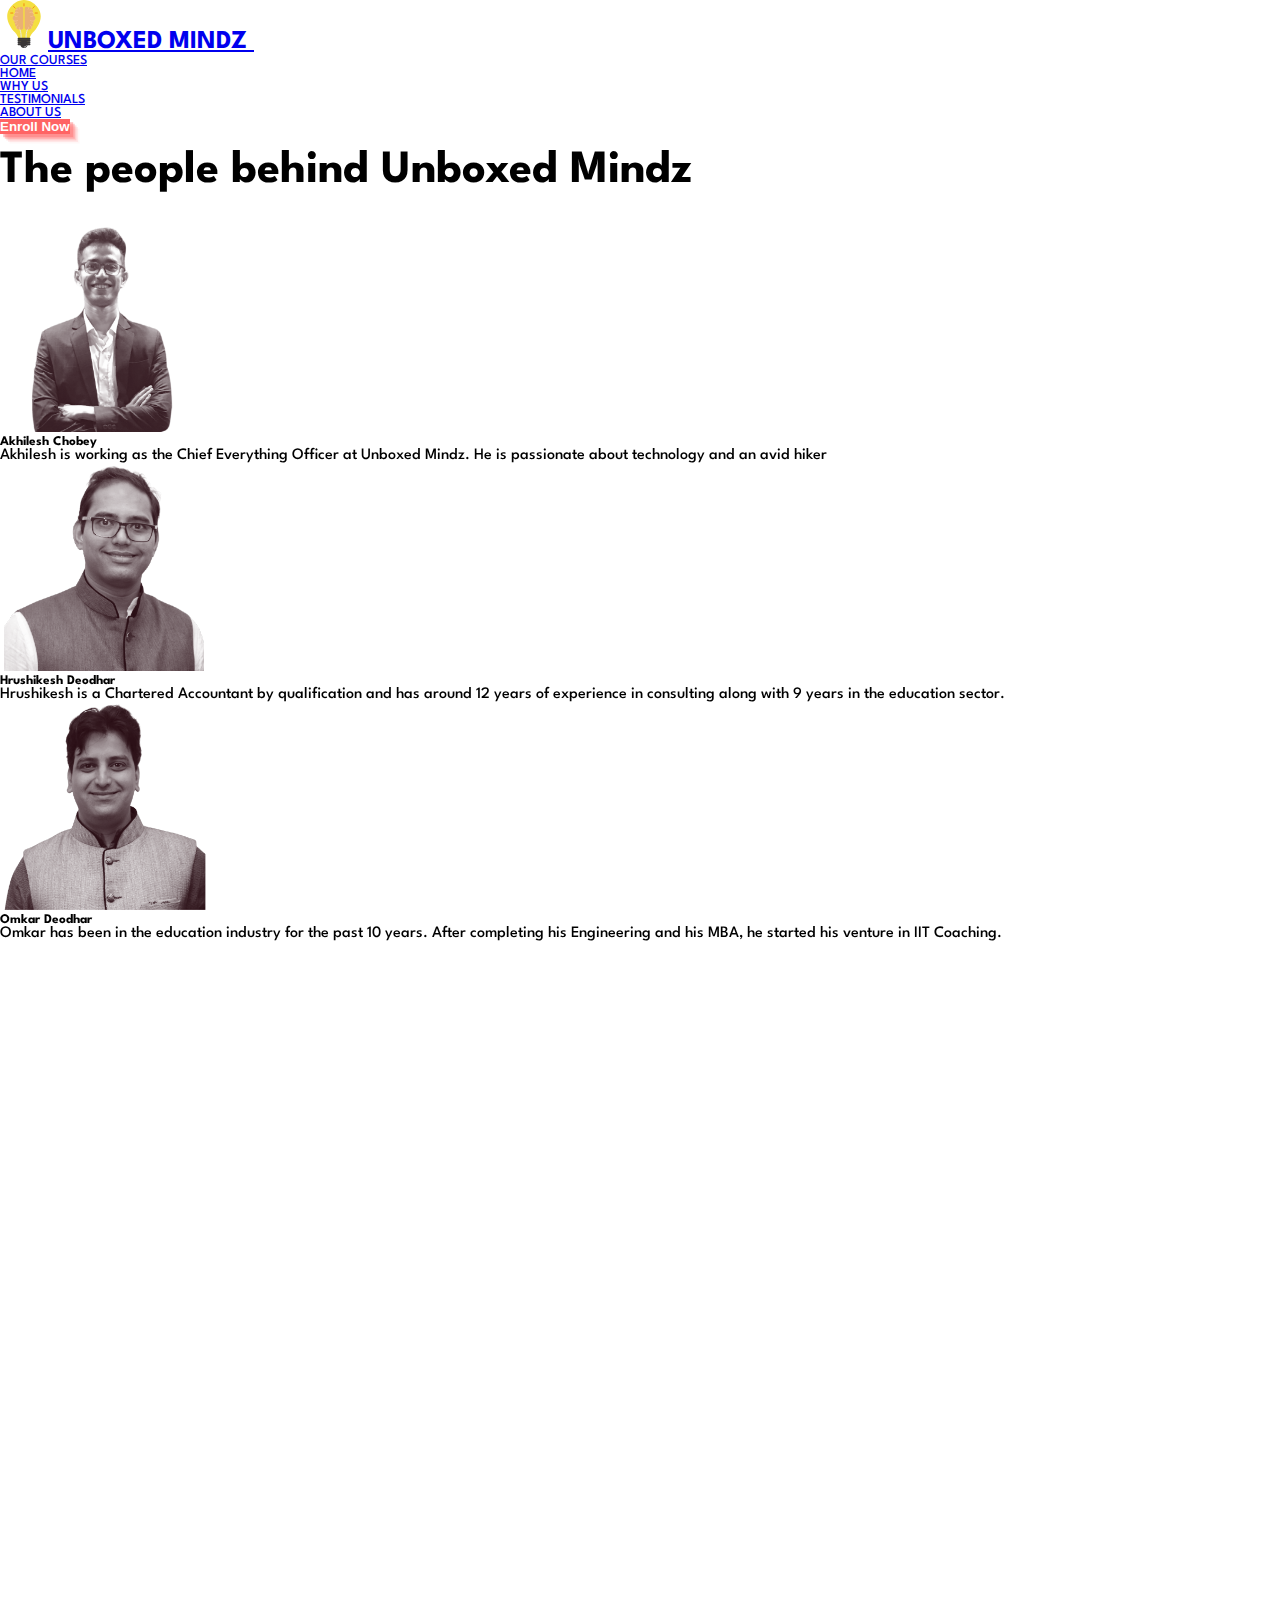
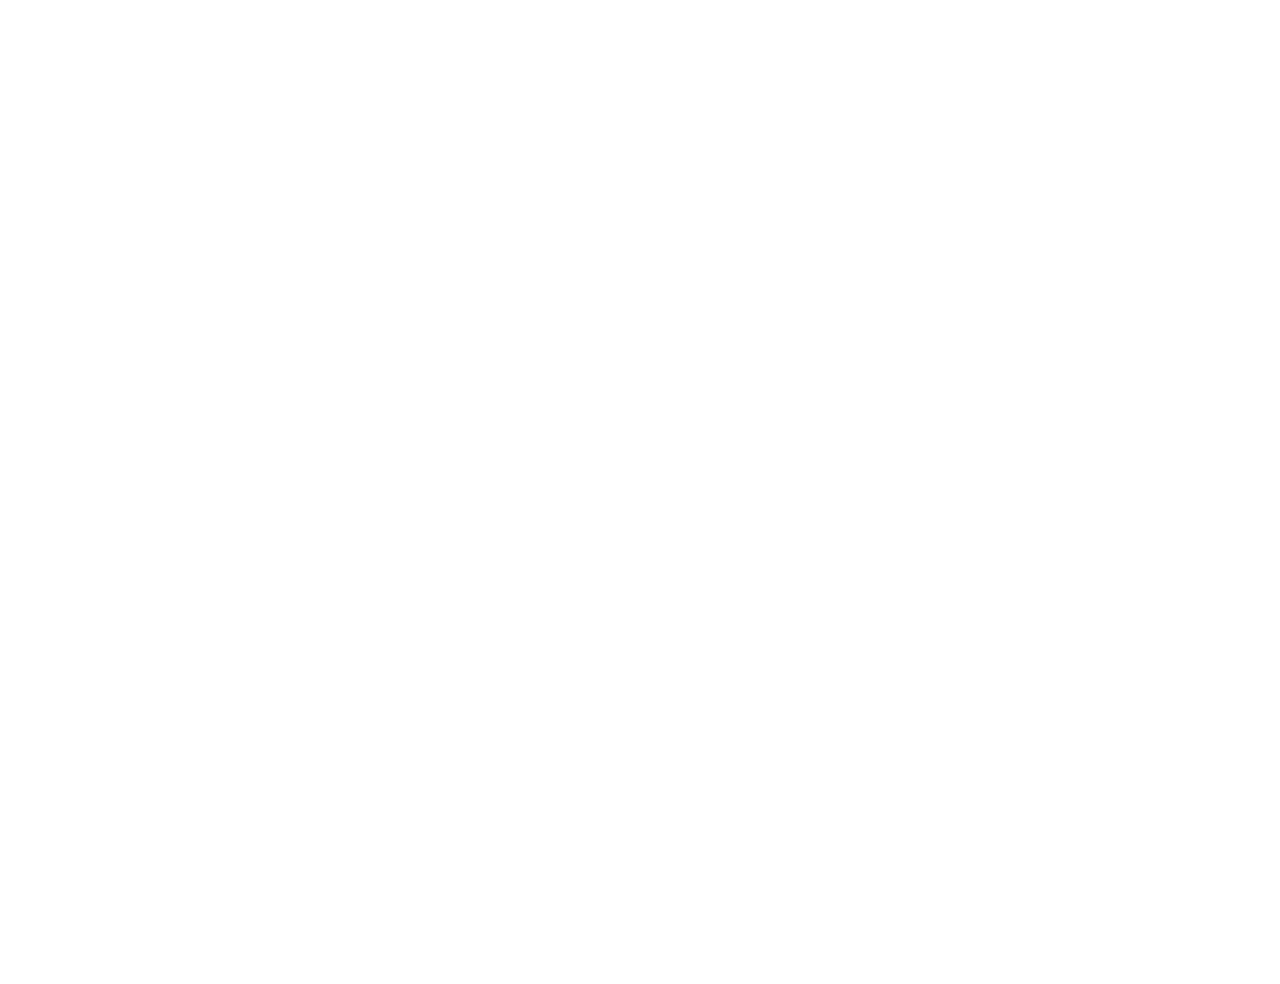
<file: about-us.html>
<!DOCTYPE html>
<html lang="en">
    <head>
        <meta charset="UTF-8" />
        <meta http-equiv="X-UA-Compatible" content="IE=edge" />
        <meta name="viewport" content="width=device-width, initial-scale=1.0" />
        <link rel="stylesheet" href="assets/css/style.css" />
        <link
            href="https://cdn.jsdelivr.net/npm/bootstrap@5.1.0/dist/css/bootstrap.min.css"
            rel="stylesheet"
            integrity="sha384-KyZXEAg3QhqLMpG8r+8fhAXLRk2vvoC2f3B09zVXn8CA5QIVfZOJ3BCsw2P0p/We"
            crossorigin="anonymous"
        />
        <link rel="stylesheet" href="assets/css/fontawesome/css/all.css" />
        <link
            href="https://fonts.googleapis.com/css2?family=Spartan:wght@100;200;300;400;500;600;700;800;900&display=swap"
            rel="stylesheet"
        />
        <link
            rel="shortcut icon"
            type="image/png"
            href="assets/images/Logo.svg"
        />
        <link
            href="https://unpkg.com/aos@2.3.1/dist/aos.css"
            rel="stylesheet"
        />
        <title>
            Unboxed Mindz - The #1 course in Financial Literacy for ages 8-20
        </title>
    </head>

    <body>
        <!-- NAVBAR -->
        <nav class="nav-fixed navbar sticky-top navbar-expand-lg navbar-light">
            <div class="container-fluid">
                <a class="navbar-brand nav-brand" href="index.html">
                    <img
                        src="assets/images/Logo.svg"
                        alt="logo"
                        class="d-inline-block align-text-center h1"
                    />Unboxed Mindz
                </a>

                <button
                    class="navbar-toggler"
                    type="button"
                    data-bs-toggle="collapse"
                    data-bs-target="#navbarSupportedContent"
                    aria-controls="navbarSupportedContent"
                    aria-expanded="false"
                    aria-label="Toggle navigation"
                >
                    <span class="navbar-toggler-icon"></span>
                </button>
                <div
                    class="collapse navbar-collapse"
                    id="navbarSupportedContent"
                >
                    <ul class="navbar-nav me-auto mb-2 mb-lg-0">
                        <li class="nav-item">
                            <a class="nav-link" href="index.html"
                                >Our Courses</a
                            >
                        </li>
                    </ul>
                    <ul class="navbar-nav ms-auto mb-lg-0">
                        <li class="nav-item">
                            <a class="nav-link" href="index.html">Home</a>
                        </li>
                        <li class="nav-item">
                            <a class="nav-link" href="index.html">Why Us</a>
                        </li>
                        <li class="nav-item">
                            <a class="nav-link" href="index.html"
                                >Testimonials</a
                            >
                        </li>
                        <li class="nav-item">
                            <a class="nav-link" href="index.html">About Us</a>
                        </li>
                        <li class="nav-item">
                            <button
                                class="button sheen btn-color btn-sm"
                                id="enrollNowButton"
                            >
                                Enroll Now
                            </button>
                        </li>
                    </ul>
                </div>
            </div>
        </nav>

        <main>
            <!-- ABOUT-US-SECTION-ONE -->
            <section class="about-us-section-one">
                <div class="container">
                    <div class="about-us-section-one-intro" data-aos="fade-up">
                        <h2 class="text-center">
                            The people behind Unboxed Mindz
                        </h2>
                    </div>
                    <div class="row">
                        <div class="col-md-4">
                            <div class="card" data-aos="fade-up">
                                <img
                                    src="assets/images/akhilesh-bw.svg"
                                    class="card-img-top"
                                    alt="Akhilesh Chobey"
                                />
                                <div class="card-body text-center">
                                    <h5 class="card-title">Akhilesh Chobey</h5>
                                    <p class="card-text">
                                        Akhilesh is working as the Chief
                                        Everything Officer at Unboxed Mindz. He
                                        is passionate about technology and an
                                        avid hiker
                                    </p>
                                </div>
                            </div>
                        </div>
                        <div class="col-md-4">
                            <div class="card" data-aos="fade-up">
                                <img
                                    src="assets/images/hrushikesh-bw.svg"
                                    class="card-img-top"
                                    alt="Hrushikesh Deodhar"
                                />
                                <div class="card-body text-center">
                                    <h5 class="card-title">
                                        Hrushikesh Deodhar
                                    </h5>
                                    <p class="card-text">
                                        Hrushikesh is a Chartered Accountant by
                                        qualification and has around 12 years of
                                        experience in consulting along with 9
                                        years in the education sector.
                                    </p>
                                </div>
                            </div>
                        </div>
                        <div class="col-md-4">
                            <div class="card" data-aos="fade-up">
                                <img
                                    src="assets/images/omkar-bw.svg"
                                    class="card-img-top"
                                    alt="Omkar deodhar"
                                />
                                <div class="card-body text-center">
                                    <h5 class="card-title">Omkar Deodhar</h5>
                                    <p class="card-text">
                                        Omkar has been in the education industry
                                        for the past 10 years. After completing
                                        his Engineering and his MBA, he started
                                        his venture in IIT Coaching.
                                    </p>
                                </div>
                            </div>
                        </div>
                    </div>
                </div>
            </section>

            <!-- ABOUT-US-SECTION-TWO -->
            <section class="about-us-section-two">
                <div class="about-us-section-two-intro" data-aos="fade-up">
                    <h2 class="text-center">The curriculum</h2>
                    <h5 class="h5 text-center">
                        Designed & brought to you by alumni and experts from
                    </h5>
                </div>
                <div class="container">
                    <div class="image-box">
                        <div class="d-flex justify-content-evenly">
                            <div class="row">
                                <div
                                    class="col-sm text-center icon-box"
                                    data-aos="fade-up"
                                >
                                    <img
                                        src="assets/images/barclays.png"
                                        class="img-fluid"
                                        style="margin-top: 3rem"
                                        width="300"
                                        alt="icons"
                                    />
                                </div>
                                <div
                                    class="col-sm text-center icon-box"
                                    data-aos="fade-up"
                                >
                                    <img
                                        src="assets/images/ey.svg"
                                        class="img-fluid"
                                        width="90"
                                        alt="icons"
                                    />
                                </div>
                                <div
                                    class="col-sm text-center icon-box"
                                    data-aos="fade-up"
                                >
                                    <img
                                        src="assets/images/vjti.svg"
                                        class="img-fluid"
                                        width="150"
                                        alt="icons"
                                    />
                                </div>
                            </div>
                        </div>
                        <div class="d-flex justify-content-evenly">
                            <div class="row">
                                <div
                                    class="col-sm text-center icon-box"
                                    data-aos="fade-up"
                                >
                                    <img
                                        src="assets/images/duke.png"
                                        class="img-fluid"
                                        style="margin-top: 3rem"
                                        width="150"
                                        alt="icons"
                                    />
                                </div>
                                <div
                                    class="col-sm text-center icon-box"
                                    data-aos="fade-up"
                                >
                                    <img
                                        src="assets/images/iim.svg"
                                        class="img-fluid"
                                        width="150"
                                        alt="icons"
                                    />
                                </div>
                            </div>
                        </div>
                    </div>
                </div>
            </section>
        </main>

        <footer data-aos="fade-up">
            <div class="container">
                <div class="row footer-intro">
                    <div class="col-sm-4">
                        <div class="navbar-light">
                            <div class="row text-center">
                                <a
                                    class="navbar-brand nav-brand"
                                    href="index.html"
                                >
                                    <img
                                        src="assets/images/Logo.svg"
                                        alt="logo"
                                        class="
                                            d-inline-block
                                            align-text-center
                                            h1
                                        "
                                    />Unboxed Mindz
                                </a>
                            </div>
                        </div>
                        <div class="row">
                            <p class="text-center">
                                Personal Finance made easy for the next
                                generation
                            </p>
                        </div>
                        <div class="d-flex flex-row mb-3 icons">
                            <a
                                href="https://www.instagram.com/unboxedmindz/"
                                target="_blank"
                            >
                                <img
                                    width="50"
                                    src="assets/images/instagram.svg"
                                    alt="social-media"
                                />
                            </a>
                            <a
                                href="https://www.facebook.com/unboxedmindz.india"
                                target="_blank"
                            >
                                <img
                                    width="50"
                                    src="assets/images/facebook.svg"
                                    alt="social-media"
                                />
                            </a>
                            <a
                                href="https://www.linkedin.com/company/unboxedmindz"
                                target="_blank"
                            >
                                <img
                                    width="50"
                                    src="assets/images/linkedin.svg"
                                    alt="social-media"
                                />
                            </a>
                        </div>
                    </div>
                    <div class="col-sm-3"></div>
                    <div class="col-sm-5 location">
                        <h4>Reach Us</h4>
                        <br />
                        <div class="row">
                            <div class="col-2">
                                <img
                                    src="assets/images/location.svg"
                                    alt="location-pin"
                                    width="40"
                                />
                            </div>
                            <div class="col-10">
                                <h6>
                                    A-404, Vasanta, Dosti Vihar
                                    <br />
                                    Thane
                                    <br />
                                    Maharashtra,
                                    <br />
                                    India,
                                    <br />
                                    400606
                                </h6>
                                <br />
                            </div>
                            <div class="row">
                                <h6 class="contact">
                                    <a href="tel:+91 8655588901">
                                        <span>Phone : </span>+91 8655588901
                                    </a>
                                </h6>
                                <h6 class="contact">
                                    <a
                                        href="mailto:internal.unboxedmindz@gmail.com"
                                        target="_blank"
                                    >
                                        <span>Email : </span
                                        >internal.unboxedmindz@gmail.com
                                    </a>
                                </h6>
                            </div>
                        </div>
                    </div>
                </div>
            </div>
            <div class="footer-copyright">
                <div class="container">
                    <p class="text-center">
                        &copy; Copyright
                        <a href="index.html">Unboxed Mindz. </a>Made in
                        &#x1f1ee;&#x1f1f3; with &#10084;&#65039;
                    </p>
                </div>
            </div>
        </footer>

        <script src="assets/js/button-links.js"></script>
        <script src="https://js.instamojo.com/v1/button.js"></script>
        <script src="https://unpkg.com/aos@2.3.1/dist/aos.js"></script>
        <script>
            AOS.init();
        </script>
        <script>
            const navbar = document.querySelector(".nav-fixed");
            window.onscroll = () => {
                if (window.scrollY > 30) {
                    navbar.classList.add("nav-active");
                } else {
                    navbar.classList.remove("nav-active");
                }
            };
        </script>
        <script src="assets/js/script.js"></script>
        <script
            src="https://cdn.jsdelivr.net/npm/bootstrap@5.1.0/dist/js/bootstrap.bundle.min.js"
            integrity="sha384-U1DAWAznBHeqEIlVSCgzq+c9gqGAJn5c/t99JyeKa9xxaYpSvHU5awsuZVVFIhvj"
            crossorigin="anonymous"
        ></script>
    </body>
</html>
</file>
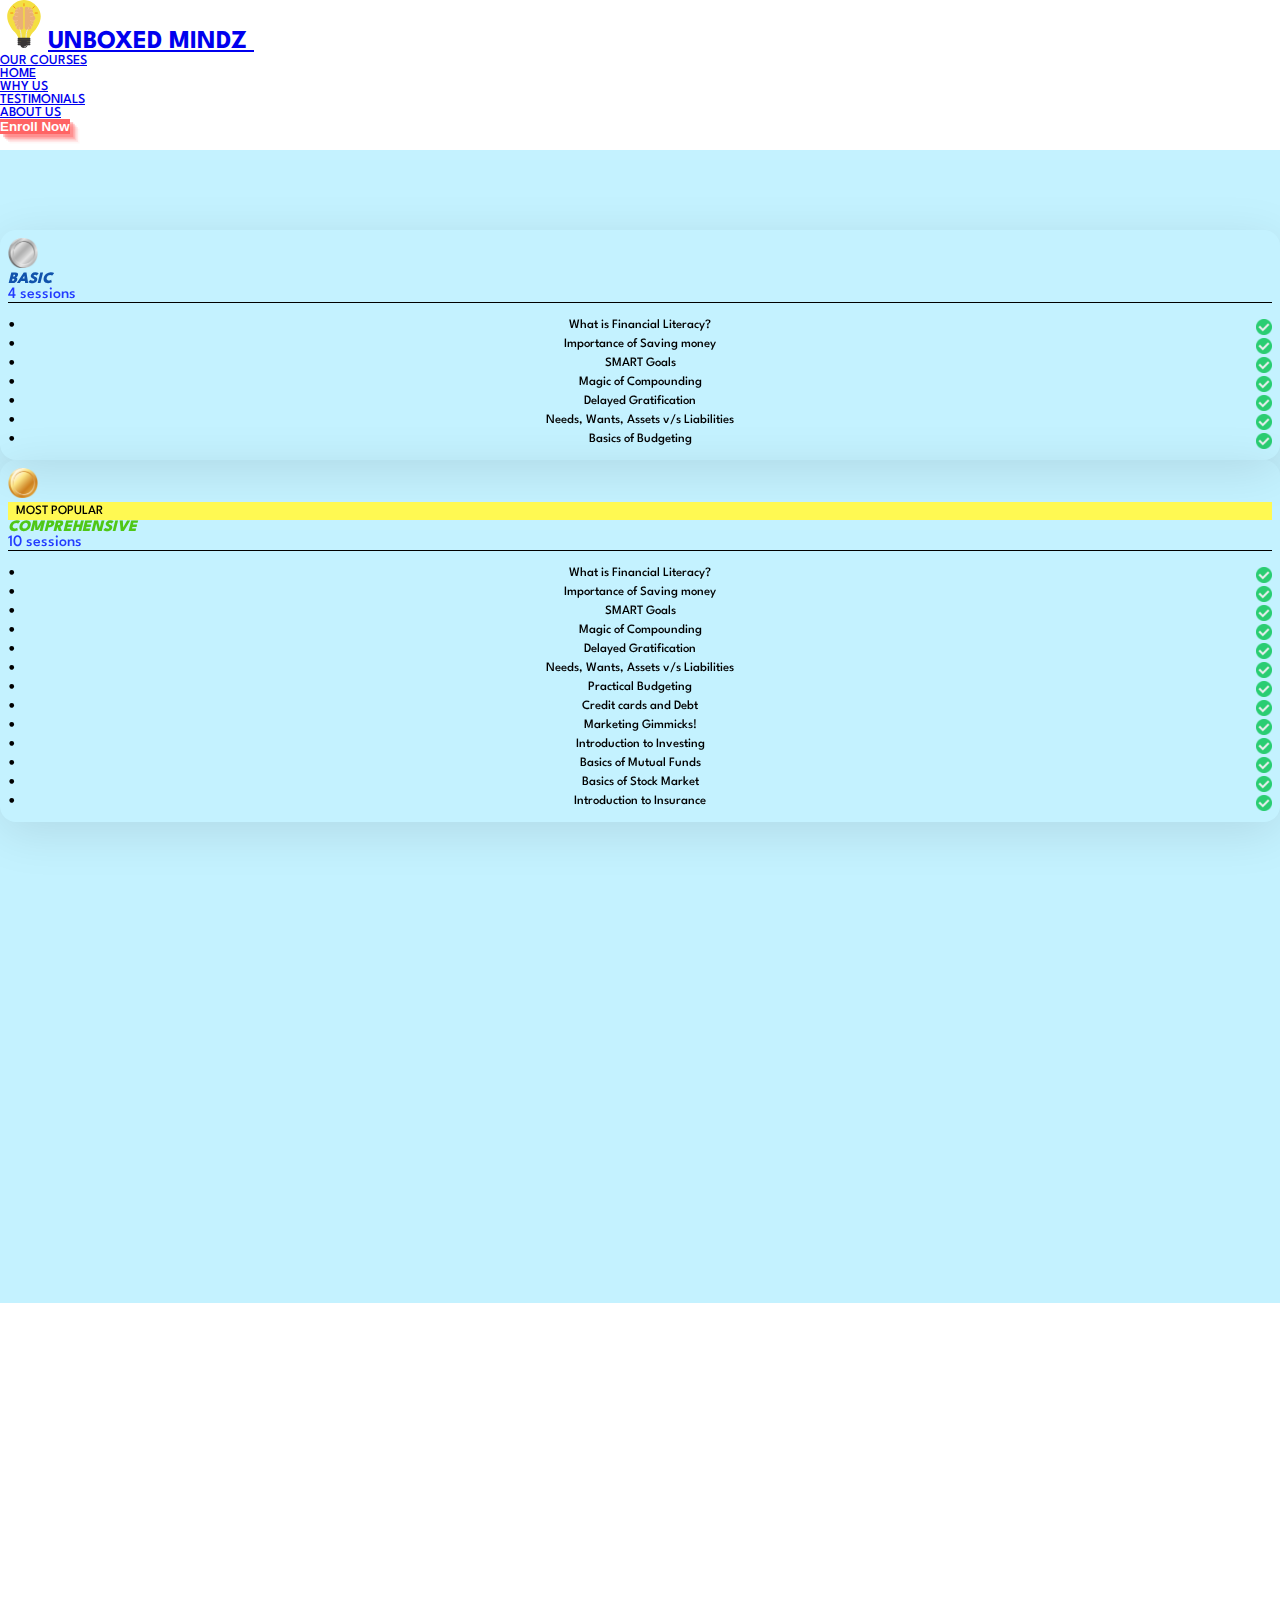
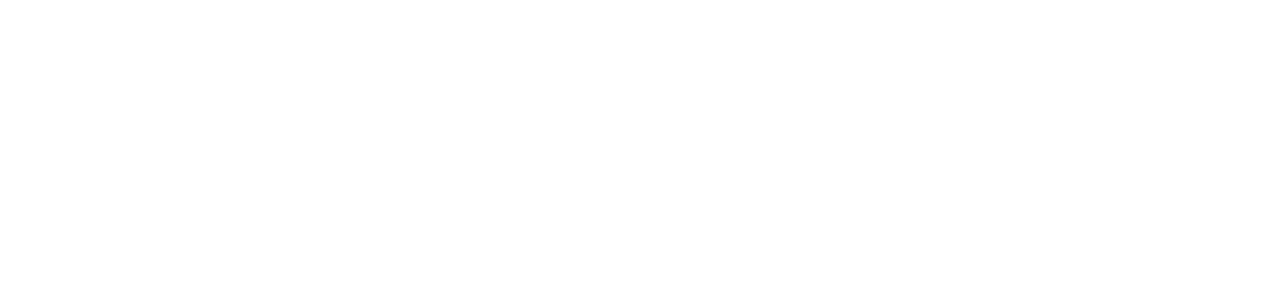
<file: detailed-curriculum.html>
<!DOCTYPE html>
<html lang="en">
    <head>
        <meta charset="UTF-8" />
        <meta http-equiv="X-UA-Compatible" content="IE=edge" />
        <meta name="viewport" content="width=device-width, initial-scale=1.0" />
        <link rel="stylesheet" href="assets/css/style.css" />
        <link
            href="https://cdn.jsdelivr.net/npm/bootstrap@5.1.0/dist/css/bootstrap.min.css"
            rel="stylesheet"
            integrity="sha384-KyZXEAg3QhqLMpG8r+8fhAXLRk2vvoC2f3B09zVXn8CA5QIVfZOJ3BCsw2P0p/We"
            crossorigin="anonymous"
        />
        <link rel="stylesheet" href="assets/css/fontawesome/css/all.css" />
        <link
            href="https://fonts.googleapis.com/css2?family=Spartan:wght@100;200;300;400;500;600;700;800;900&display=swap"
            rel="stylesheet"
        />
        <link
            rel="shortcut icon"
            type="image/png"
            href="assets/images/Logo.svg"
        />
        <link
            href="https://unpkg.com/aos@2.3.1/dist/aos.css"
            rel="stylesheet"
        />
        <title>
            Unboxed Mindz - The #1 course in Financial Literacy for ages 8-20
        </title>
    </head>

    <body>
        <!-- NAVBAR -->
        <nav class="nav-fixed navbar sticky-top navbar-expand-lg navbar-light">
            <div class="container-fluid">
                <a class="navbar-brand nav-brand" href="index.html">
                    <img
                        src="assets/images/Logo.svg"
                        alt="logo"
                        class="d-inline-block align-text-center h1"
                    />Unboxed Mindz
                </a>

                <button
                    class="navbar-toggler"
                    type="button"
                    data-bs-toggle="collapse"
                    data-bs-target="#navbarSupportedContent"
                    aria-controls="navbarSupportedContent"
                    aria-expanded="false"
                    aria-label="Toggle navigation"
                >
                    <span class="navbar-toggler-icon"></span>
                </button>
                <div
                    class="collapse navbar-collapse"
                    id="navbarSupportedContent"
                >
                    <ul class="navbar-nav me-auto mb-2 mb-lg-0">
                        <li class="nav-item">
                            <a class="nav-link" href="index.html"
                                >Our Courses</a
                            >
                        </li>
                    </ul>
                    <ul class="navbar-nav ms-auto mb-lg-0">
                        <li class="nav-item">
                            <a class="nav-link" href="index.html">Home</a>
                        </li>
                        <li class="nav-item">
                            <a class="nav-link" href="index.html">Why Us</a>
                        </li>
                        <li class="nav-item">
                            <a class="nav-link" href="index.html"
                                >Testimonials</a
                            >
                        </li>
                        <li class="nav-item">
                            <a class="nav-link" href="index.html">About Us</a>
                        </li>
                        <li class="nav-item">
                            <button
                                class="button sheen btn-color btn-sm"
                                id="enrollNowButton"
                            >
                                Enroll Now
                            </button>
                        </li>
                    </ul>
                </div>
            </div>
        </nav>

        <main>
            <section class="curriculum-section-one">
                <div class="container">
                    <div class="curriculum-section-one-cards">
                        <div class="row g-4">
                            <div
                                class="col-lg col-md-12 col-sm-4 silver-card"
                                data-aos="fade-up"
                            >
                                <div class="card">
                                    <div class="card-body">
                                        <div class="card-head">
                                            <div class="coin">
                                                <div class="row">
                                                    <div class="col">
                                                        <img
                                                            src="assets/images/silver-coin.png"
                                                            class="float-start"
                                                            width="30"
                                                            alt="silver-coin"
                                                        />
                                                    </div>
                                                    <div class="col">
                                                        <p
                                                            class="
                                                                float-end
                                                                top-tag
                                                            "
                                                        ></p>
                                                    </div>
                                                </div>
                                            </div>
                                            <div class="tier-title">
                                                <h4 class="text-center">
                                                    Basic
                                                </h4>
                                            </div>
                                            <div class="tier-discription">
                                                <div class="row">
                                                    <div>
                                                        <p
                                                            class="
                                                                float-end
                                                                sessions
                                                            "
                                                        >
                                                            4 sessions
                                                        </p>
                                                    </div>
                                                </div>
                                            </div>
                                        </div>
                                        <div class="card-discription">
                                            <ul class="list-group">
                                                <li class="align-items-start">
                                                    <p class="ms-2 me-auto">
                                                        What is Financial
                                                        Literacy?
                                                    </p>
                                                    <span class="badge">
                                                        <img
                                                            src="assets/images/tick-icon-1.png"
                                                            alt="tick"
                                                        />
                                                    </span>
                                                </li>
                                                <li class="align-items-start">
                                                    <p class="ms-2 me-auto">
                                                        Importance of Saving
                                                        money
                                                    </p>
                                                    <span class="badge">
                                                        <img
                                                            src="assets/images/tick-icon-1.png"
                                                            alt="tick"
                                                        />
                                                    </span>
                                                </li>
                                                <li class="align-items-start">
                                                    <p class="ms-2 me-auto">
                                                        SMART Goals
                                                    </p>
                                                    <span class="badge">
                                                        <img
                                                            src="assets/images/tick-icon-1.png"
                                                            alt="tick"
                                                        />
                                                    </span>
                                                </li>
                                                <li class="align-items-start">
                                                    <p class="ms-2 me-auto">
                                                        Magic of Compounding
                                                    </p>
                                                    <span class="badge">
                                                        <img
                                                            src="assets/images/tick-icon-1.png"
                                                            alt="tick"
                                                        />
                                                    </span>
                                                </li>
                                                <li class="align-items-start">
                                                    <p class="ms-2 me-auto">
                                                        Delayed Gratification
                                                    </p>
                                                    <span class="badge">
                                                        <img
                                                            src="assets/images/tick-icon-1.png"
                                                            alt="tick"
                                                        />
                                                    </span>
                                                </li>
                                                <li class="align-items-start">
                                                    <p class="ms-2 me-auto">
                                                        Needs, Wants, Assets v/s
                                                        Liabilities
                                                    </p>
                                                    <span class="badge">
                                                        <img
                                                            src="assets/images/tick-icon-1.png"
                                                            alt="tick"
                                                        />
                                                    </span>
                                                </li>
                                                <li class="align-items-start">
                                                    <p class="ms-2 me-auto">
                                                        Basics of Budgeting
                                                    </p>
                                                    <span class="badge">
                                                        <img
                                                            src="assets/images/tick-icon-1.png"
                                                            alt="tick"
                                                        />
                                                    </span>
                                                </li>
                                            </ul>
                                        </div>
                                    </div>
                                </div>
                            </div>
                            <div
                                class="col-lg col-md-12 col-sm-4 golden-card"
                                data-aos="fade-up"
                            >
                                <div class="card">
                                    <div class="card-body">
                                        <div class="card-head">
                                            <div class="coin">
                                                <div class="row">
                                                    <div class="col">
                                                        <img
                                                            src="assets/images/gold-coin.png"
                                                            class="float-start"
                                                            width="30"
                                                            alt="silver-coin"
                                                        />
                                                    </div>
                                                    <div class="col">
                                                        <p
                                                            class="
                                                                float-end
                                                                top-tag
                                                            "
                                                        >
                                                            Most Popular
                                                        </p>
                                                    </div>
                                                </div>
                                            </div>
                                            <div class="tier-title">
                                                <h4 class="text-center">
                                                    Comprehensive
                                                </h4>
                                            </div>
                                            <div class="tier-discription">
                                                <div class="row">
                                                    <div>
                                                        <p
                                                            class="
                                                                float-end
                                                                sessions
                                                            "
                                                        >
                                                            10 sessions
                                                        </p>
                                                    </div>
                                                </div>
                                            </div>
                                        </div>
                                        <div class="card-discription">
                                            <ul class="list-group">
                                                <li class="align-items-start">
                                                    <p class="ms-2 me-auto">
                                                        What is Financial
                                                        Literacy?
                                                    </p>
                                                    <span class="badge">
                                                        <img
                                                            src="assets/images/tick-icon-1.png"
                                                            alt="tick"
                                                        />
                                                    </span>
                                                </li>
                                                <li class="align-items-start">
                                                    <p class="ms-2 me-auto">
                                                        Importance of Saving
                                                        money
                                                    </p>
                                                    <span class="badge">
                                                        <img
                                                            src="assets/images/tick-icon-1.png"
                                                            alt="tick"
                                                        />
                                                    </span>
                                                </li>
                                                <li class="align-items-start">
                                                    <p class="ms-2 me-auto">
                                                        SMART Goals
                                                    </p>
                                                    <span class="badge">
                                                        <img
                                                            src="assets/images/tick-icon-1.png"
                                                            alt="tick"
                                                        />
                                                    </span>
                                                </li>
                                                <li class="align-items-start">
                                                    <p class="ms-2 me-auto">
                                                        Magic of Compounding
                                                    </p>
                                                    <span class="badge">
                                                        <img
                                                            src="assets/images/tick-icon-1.png"
                                                            alt="tick"
                                                        />
                                                    </span>
                                                </li>
                                                <li class="align-items-start">
                                                    <p class="ms-2 me-auto">
                                                        Delayed Gratification
                                                    </p>
                                                    <span class="badge">
                                                        <img
                                                            src="assets/images/tick-icon-1.png"
                                                            alt="tick"
                                                        />
                                                    </span>
                                                </li>
                                                <li class="align-items-start">
                                                    <p class="ms-2 me-auto">
                                                        Needs, Wants, Assets v/s
                                                        Liabilities
                                                    </p>
                                                    <span class="badge">
                                                        <img
                                                            src="assets/images/tick-icon-1.png"
                                                            alt="tick"
                                                        />
                                                    </span>
                                                </li>
                                                <li class="align-items-start">
                                                    <p class="ms-2 me-auto">
                                                        Practical Budgeting
                                                    </p>
                                                    <span class="badge">
                                                        <img
                                                            src="assets/images/tick-icon-1.png"
                                                            alt="tick"
                                                        />
                                                    </span>
                                                </li>
                                                <li class="align-items-start">
                                                    <p class="ms-2 me-auto">
                                                        Credit cards and Debt
                                                    </p>
                                                    <span class="badge">
                                                        <img
                                                            src="assets/images/tick-icon-1.png"
                                                            alt="tick"
                                                        />
                                                    </span>
                                                </li>
                                                <li class="align-items-start">
                                                    <p class="ms-2 me-auto">
                                                        Marketing Gimmicks!
                                                    </p>
                                                    <span class="badge">
                                                        <img
                                                            src="assets/images/tick-icon-1.png"
                                                            alt="tick"
                                                        />
                                                    </span>
                                                </li>
                                                <li class="align-items-start">
                                                    <p class="ms-2 me-auto">
                                                        Introduction to
                                                        Investing
                                                    </p>
                                                    <span class="badge">
                                                        <img
                                                            src="assets/images/tick-icon-1.png"
                                                            alt="tick"
                                                        />
                                                    </span>
                                                </li>
                                                <li class="align-items-start">
                                                    <p class="ms-2 me-auto">
                                                        Basics of Mutual Funds
                                                    </p>
                                                    <span class="badge">
                                                        <img
                                                            src="assets/images/tick-icon-1.png"
                                                            alt="tick"
                                                        />
                                                    </span>
                                                </li>
                                                <li class="align-items-start">
                                                    <p class="ms-2 me-auto">
                                                        Basics of Stock Market
                                                    </p>
                                                    <span class="badge">
                                                        <img
                                                            src="assets/images/tick-icon-1.png"
                                                            alt="tick"
                                                        />
                                                    </span>
                                                </li>
                                                <li class="align-items-start">
                                                    <p class="ms-2 me-auto">
                                                        Introduction to
                                                        Insurance
                                                    </p>
                                                    <span class="badge">
                                                        <img
                                                            src="assets/images/tick-icon-1.png"
                                                            alt="tick"
                                                        />
                                                    </span>
                                                </li>
                                            </ul>
                                        </div>
                                    </div>
                                </div>
                            </div>
                            <div
                                class="col-lg col-md-12 col-sm-4 diamond-card"
                                data-aos="fade-up"
                            >
                                <div class="card">
                                    <div class="card-body">
                                        <div class="card-head">
                                            <div class="coin">
                                                <div class="row">
                                                    <div class="col">
                                                        <img
                                                            src="assets/images/diamond.png"
                                                            class="float-start"
                                                            width="30"
                                                            alt="silver-coin"
                                                        />
                                                    </div>
                                                    <div class="col">
                                                        <p
                                                            class="
                                                                float-end
                                                                top-tag
                                                            "
                                                        >
                                                            Best Value
                                                        </p>
                                                    </div>
                                                </div>
                                            </div>
                                            <div class="tier-title">
                                                <h4 class="text-center">
                                                    Extensive
                                                </h4>
                                            </div>
                                            <div class="tier-discription">
                                                <div class="row">
                                                    <div>
                                                        <p
                                                            class="
                                                                float-end
                                                                sessions
                                                            "
                                                        >
                                                            13+ sessions
                                                        </p>
                                                    </div>
                                                </div>
                                            </div>
                                        </div>
                                        <div class="card-discription">
                                            <ul class="list-group">
                                                <li class="align-items-start">
                                                    <p class="ms-2 me-auto">
                                                        What is Financial
                                                        Literacy?
                                                    </p>
                                                    <span class="badge">
                                                        <img
                                                            src="assets/images/tick-icon-1.png"
                                                            alt="tick"
                                                        />
                                                    </span>
                                                </li>
                                                <li class="align-items-start">
                                                    <p class="ms-2 me-auto">
                                                        Importance of Saving
                                                        money
                                                    </p>
                                                    <span class="badge">
                                                        <img
                                                            src="assets/images/tick-icon-1.png"
                                                            alt="tick"
                                                        />
                                                    </span>
                                                </li>
                                                <li class="align-items-start">
                                                    <p class="ms-2 me-auto">
                                                        SMART Goals
                                                    </p>
                                                    <span class="badge">
                                                        <img
                                                            src="assets/images/tick-icon-1.png"
                                                            alt="tick"
                                                        />
                                                    </span>
                                                </li>
                                                <li class="align-items-start">
                                                    <p class="ms-2 me-auto">
                                                        Magic of Compounding
                                                    </p>
                                                    <span class="badge">
                                                        <img
                                                            src="assets/images/tick-icon-1.png"
                                                            alt="tick"
                                                        />
                                                    </span>
                                                </li>
                                                <li class="align-items-start">
                                                    <p class="ms-2 me-auto">
                                                        Delayed Gratification
                                                    </p>
                                                    <span class="badge">
                                                        <img
                                                            src="assets/images/tick-icon-1.png"
                                                            alt="tick"
                                                        />
                                                    </span>
                                                </li>
                                                <li class="align-items-start">
                                                    <p class="ms-2 me-auto">
                                                        Needs, Wants, Assets v/s
                                                        Liabilities
                                                    </p>
                                                    <span class="badge">
                                                        <img
                                                            src="assets/images/tick-icon-1.png"
                                                            alt="tick"
                                                        />
                                                    </span>
                                                </li>
                                                <li class="align-items-start">
                                                    <p class="ms-2 me-auto">
                                                        Practical Budgeting
                                                    </p>
                                                    <span class="badge">
                                                        <img
                                                            src="assets/images/tick-icon-1.png"
                                                            alt="tick"
                                                        />
                                                    </span>
                                                </li>
                                                <li class="align-items-start">
                                                    <p class="ms-2 me-auto">
                                                        Credit cards and Debt
                                                    </p>
                                                    <span class="badge">
                                                        <img
                                                            src="assets/images/tick-icon-1.png"
                                                            alt="tick"
                                                        />
                                                    </span>
                                                </li>
                                                <li class="align-items-start">
                                                    <p class="ms-2 me-auto">
                                                        Marketing Gimmicks!
                                                    </p>
                                                    <span class="badge">
                                                        <img
                                                            src="assets/images/tick-icon-1.png"
                                                            alt="tick"
                                                        />
                                                    </span>
                                                </li>
                                                <li class="align-items-start">
                                                    <p class="ms-2 me-auto">
                                                        Introduction to
                                                        Investing
                                                    </p>
                                                    <span class="badge">
                                                        <img
                                                            src="assets/images/tick-icon-1.png"
                                                            alt="tick"
                                                        />
                                                    </span>
                                                </li>
                                                <li class="align-items-start">
                                                    <p class="ms-2 me-auto">
                                                        Basics of Mutual Funds
                                                    </p>
                                                    <span class="badge">
                                                        <img
                                                            src="assets/images/tick-icon-1.png"
                                                            alt="tick"
                                                        />
                                                    </span>
                                                </li>
                                                <li class="align-items-start">
                                                    <p class="ms-2 me-auto">
                                                        Basics of Stock Market
                                                    </p>
                                                    <span class="badge">
                                                        <img
                                                            src="assets/images/tick-icon-1.png"
                                                            alt="tick"
                                                        />
                                                    </span>
                                                </li>
                                                <li class="align-items-start">
                                                    <p class="ms-2 me-auto">
                                                        Introduction to
                                                        Insurance
                                                    </p>
                                                    <span class="badge">
                                                        <img
                                                            src="assets/images/tick-icon-1.png"
                                                            alt="tick"
                                                        />
                                                    </span>
                                                </li>
                                                <li class="align-items-start">
                                                    <p class="ms-2 me-auto">
                                                        3 Brand case-studies
                                                    </p>
                                                    <span class="badge">
                                                        <img
                                                            src="assets/images/tick-icon-1.png"
                                                            alt="tick"
                                                        />
                                                    </span>
                                                </li>
                                                <li class="align-items-start">
                                                    <p class="ms-2 me-auto">
                                                        Access to guest sessions
                                                    </p>
                                                    <span class="badge">
                                                        <img
                                                            src="assets/images/tick-icon-1.png"
                                                            alt="tick"
                                                        />
                                                    </span>
                                                </li>
                                            </ul>
                                        </div>
                                    </div>
                                </div>
                            </div>
                        </div>
                    </div>
                </div>
            </section>
        </main>

        <footer data-aos="fade-up">
            <div class="container">
                <div class="row footer-intro">
                    <div class="col-sm-4">
                        <div class="navbar-light">
                            <div class="row text-center">
                                <a
                                    class="navbar-brand nav-brand"
                                    href="index.html"
                                >
                                    <img
                                        src="assets/images/Logo.svg"
                                        alt="logo"
                                        class="
                                            d-inline-block
                                            align-text-center
                                            h1
                                        "
                                    />Unboxed Mindz
                                </a>
                            </div>
                        </div>
                        <div class="row">
                            <p class="text-center">
                                Personal Finance made easy for the next
                                generation
                            </p>
                        </div>
                        <div class="d-flex flex-row mb-3 icons">
                            <a
                                href="https://www.instagram.com/unboxedmindz/"
                                target="_blank"
                            >
                                <img
                                    width="50"
                                    src="assets/images/instagram.svg"
                                    alt="social-media"
                                />
                            </a>
                            <a
                                href="https://www.facebook.com/unboxedmindz.india"
                                target="_blank"
                            >
                                <img
                                    width="50"
                                    src="assets/images/facebook.svg"
                                    alt="social-media"
                                />
                            </a>
                            <a
                                href="https://www.linkedin.com/company/unboxedmindz"
                                target="_blank"
                            >
                                <img
                                    width="50"
                                    src="assets/images/linkedin.svg"
                                    alt="social-media"
                                />
                            </a>
                        </div>
                    </div>
                    <div class="col-sm-3"></div>
                    <div class="col-sm-5 location">
                        <h4>Reach Us</h4>
                        <br />
                        <div class="row">
                            <div class="col-2">
                                <img
                                    src="assets/images/location.svg"
                                    alt="location-pin"
                                    width="40"
                                />
                            </div>
                            <div class="col-10">
                                <h6>
                                    A-404, Vasanta, Dosti Vihar
                                    <br />
                                    Thane
                                    <br />
                                    Maharashtra,
                                    <br />
                                    India,
                                    <br />
                                    400606
                                </h6>
                                <br />
                            </div>
                            <div class="row">
                                <h6 class="contact">
                                    <a href="tel:+91 8655588901">
                                        <span>Phone : </span>+91 8655588901
                                    </a>
                                </h6>
                                <h6 class="contact">
                                    <a
                                        href="mailto:internal.unboxedmindz@gmail.com"
                                        target="_blank"
                                    >
                                        <span>Email : </span
                                        >internal.unboxedmindz@gmail.com
                                    </a>
                                </h6>
                            </div>
                        </div>
                    </div>
                </div>
            </div>
            <div class="footer-copyright">
                <div class="container">
                    <p class="text-center">
                        &copy; Copyright
                        <a href="index.html">Unboxed Mindz. </a>Made in
                        &#x1f1ee;&#x1f1f3; with &#10084;&#65039;
                    </p>
                </div>
            </div>
        </footer>

        <script src="assets/js/button-links.js"></script>
        <script src="https://js.instamojo.com/v1/button.js"></script>
        <script src="https://unpkg.com/aos@2.3.1/dist/aos.js"></script>
        <script>
            AOS.init();
        </script>
        <script>
            const navbar = document.querySelector(".nav-fixed");
            window.onscroll = () => {
                if (window.scrollY > 30) {
                    navbar.classList.add("nav-active");
                } else {
                    navbar.classList.remove("nav-active");
                }
            };
        </script>
        <script src="assets/js/script.js"></script>
        <script
            src="https://cdn.jsdelivr.net/npm/bootstrap@5.1.0/dist/js/bootstrap.bundle.min.js"
            integrity="sha384-U1DAWAznBHeqEIlVSCgzq+c9gqGAJn5c/t99JyeKa9xxaYpSvHU5awsuZVVFIhvj"
            crossorigin="anonymous"
        ></script>
    </body>
</html>
</file>
<file: assets/css/style.css>
@import url("https://fonts.googleapis.com/css2?family=Roboto:wght@100;300;400;500;700;900&display=swap");
@import url("https://fonts.googleapis.com/css2?family=Roboto:wght@100;300;400;500;700;900&display=swap");

*,
*::after,
*::before {
    margin: 0;
    padding: 0;
    box-sizing: inherit;
}

body {
    font-family: "Spartan" !important ;
    font-weight: 500;
    color: #000;
    box-sizing: border-box;
}

section:not(:last-child) {
    margin-bottom: 8rem;
}

section:last-child {
    margin-bottom: 2rem;
}

button {
    position: relative;
    overflow: hidden;
    font-weight: 700;
    border: 0 !important;
}

button a {
    color: #fff;
    text-decoration: none;
}

button a:hover {
    color: #fff;
    text-decoration: none;
}

.btn-color {
    background-color: rgb(255, 100, 100) !important;
    box-shadow: rgba(255, 100, 100, 0.4) 0.2rem 0.2rem,
        rgba(255, 100, 100, 0.3) 0.3rem 0.3rem,
        rgba(255, 100, 100, 0.2) 0.4rem 0.4rem,
        rgba(255, 100, 100, 0.1) 0.5rem 0.5rem,
        rgba(255, 100, 100, 0.05) 0.6rem 0.6rem;
    color: #fff !important;
}

.btn-color-team {
    background-color: #5271ff !important;
}

.sheen:after {
    content: "";
    position: absolute;
    top: -50%;
    right: -50%;
    bottom: -50%;
    left: -90%;
    background: linear-gradient(
        to bottom,
        rgba(229, 172, 142, 0),
        rgba(255, 255, 255) 50%,
        rgba(229, 172, 142, 0)
    );
    transform: rotateZ(60deg) translate(-5rem, 7.5rem);
    animation: sheen 2s forwards;
    animation-iteration-count: infinite;
}

.sheen:hover::after,
button:focus::after {
    animation: sheen 1s forwards;
}

@keyframes sheen {
    100% {
        transform: rotateZ(60deg) translate(1rem, -28rem);
    }
}

button:active {
    box-shadow: rgba(50, 50, 93, 0.25) 0px 3.2rem 100px -20px,
        rgba(0, 0, 0, 0.3) 0px 30px 60px -30px,
        rgba(10, 37, 64, 0.35) 0px -2px 6px 0px inset;
    transform: translate(0, 2px);
}

button:focus {
    outline: none;
    box-shadow: none;
}

nav {
    text-transform: uppercase;
    font-size: 0.85rem;
    font-weight: 500;
    margin-bottom: 1rem;
}

nav img {
    width: 3rem;
}

nav .nav-brand {
    font-weight: 700;
    font-size: 1.6rem !important;
}

nav .nav-fixed {
    width: 100%;
    position: fixed;
    transition: 0.1s ease-in-out;
}

.nav-active {
    background-color: #fff;
    box-shadow: rgba(0, 0, 0, 0.1) 0 0.8rem 3.2rem;
}

.section-one {
    max-height: 100%;
}

.section-one h1 {
    font-family: "Roboto", sans-serif;
    font-size: 3rem;
    font-weight: 900;
}

.section-one h1 .section-one-h1-blue {
    color: #2362aa;
}

.section-one h1 .section-one-h1-underline {
    border-bottom: 0.5rem solid #ffc400;
}

.section-one h5 .section-one-paragraph-rank {
    color: #00cc8f;
}

.section-one h5 .section-one-paragraph-green {
    color: #00b661;
}

.section-two h2,
.section-three h2,
.section-four h2,
.section-five h2,
.section-six h2,
.section-seven h2,
.section-eight h2,
.section-nine h2,
.section-ten h2,
.about-us-section-one h2,
.about-us-section-two h2 {
    font-family: "Spartan", "sans-sarif";
    font-size: 2.9rem;
    font-weight: 700;
    margin-bottom: 2rem;
}

.section-two .section-two-intro {
    padding: 0.3rem;
    border-left: 0.3rem solid #f9b903;
}

.section-two .section-two-para p {
    font-weight: 400;
    color: #777;
}

.section-two .section-two-percent-span {
    color: #ff4500;
    font-weight: 600;
}

.section-two .section-two-thick-span {
    color: #666;
    font-weight: 700;
}

.section-three .section-three-text-box {
    width: 100vw;
    height: 15rem;
    background-color: #d9afd9;
    background-image: linear-gradient(90deg, #d9afd9 0%, #97d9e1 100%);
    font-weight: 500;
}

.section-three .section-three-text-box h5 {
    position: relative;
    top: 50%;
    left: 50%;
    transform: translate(-50%, -50%);
}

.section-three .section-three-text-box h5 span {
    font-weight: 700;
}

.section-three .section-three-image-container {
    padding: 2rem;
    width: 100%;
    height: auto;
    background-color: #fff;
    box-shadow: rgba(0, 0, 0, 0.1) 0px 10px 50px;
}

.section-three .icon-card {
    border: none;
    align-items: center;
}

.section-three .icon-card img {
    width: 6rem;
}

.section-four .section-four-left-side-card-column .horizontal-card-image,
.section-four .section-four-right-side-card-column .horizontal-card-image {
    background-color: #000;
    width: 5rem;
    padding: 0.5rem;
}

.section-four .section-four-left-side-card-column .card,
.section-four .section-four-right-side-card-column .card {
    border: none;
    box-shadow: rgba(0, 0, 0, 0.16) 0px 1px 4px;
}

.section-four .section-four-image-column img {
    width: 100%;
}

.section-five p span {
    color: #04864a;
    font-weight: 600;
    border-bottom: 0.2rem solid rgb(197, 53, 0);
}

.section-five .slider-container {
    position: relative;
    overflow: hidden;
    width: 100%;
    height: 12rem;
    margin-top: 3.7rem;
}

.section-five .slider-container .left-slide .flowers {
    background-color: #fd3555;
}

.section-five .slider-container .left-slide .snow {
    background-color: #2a86ba;
}

.section-five .slider-container .left-slide .castle {
    background-color: #252e33;
}

.section-five .slider-container .left-slide .eagle {
    background-color: #fd972a;
}

.section-five .slider-container .left-slide .tree {
    background-color: #002203;
}

.section-five .slider-container .right-slide .flowers {
    background-color: #faadba;
}

.section-five .slider-container .right-slide .snow {
    background-color: #7fa8c0;
}

.section-five .slider-container .right-slide .castle {
    background-color: #363636;
}

.section-five .slider-container .right-slide .eagle {
    background-color: #ffb866;
}

.section-five .slider-container .right-slide .tree {
    background-color: #005307a1;
}

.section-five .slider-container .left-slide {
    height: 100%;
    width: 35%;
    position: absolute;
    top: 0;
    left: 0;
    transition: transform 0.5s ease-in-out;
}

.section-five .slider-container .left-slide div {
    height: 100%;
    width: 100%;
    display: flex;
    flex-direction: column;
    align-items: center;
    justify-content: center;
    color: #fff;
}

.section-five .slider-container .left-slide p {
    font-size: 1rem;
}

.section-five .slider-container .right-slide {
    height: 100%;
    position: absolute;
    top: 0;
    left: 35%;
    width: 65%;
    transition: transform 0.5s ease-in-out;
}

.section-five .slider-container .right-slide div {
    color: #fff;
    height: 100%;
    width: 100%;
    padding: 1rem;
}

.section-five .slider-container .right-slide p {
    font-size: 0.8rem;
    position: relative;
    top: 50%;
    left: 52%;
    transform: translate(-50%, -50%);
}

.section-five .slider-container button {
    background-color: #fff;
    border: none;
    color: #aaa;
    cursor: pointer;
    font-size: 1rem;
    padding: 0.5rem;
}

.section-five .slider-container button:hover {
    color: #222;
}

.section-five .slider-container button:focus {
    outline: none;
}

.section-five .slider-container .action-buttons button {
    position: absolute;
    left: 35%;
    top: 50%;
    z-index: 100;
}

.section-five .slider-container .action-buttons .down-button {
    transform: translateX(-100%);
    border-top-left-radius: 0.3rem;
    border-bottom-left-radius: 0.3rem;
}

.section-five .slider-container .action-buttons .up-button {
    transform: translateY(-100%);
    border-top-right-radius: 0.3rem;
    border-bottom-right-radius: 0.3rem;
}

.section-six {
    padding: 5rem 0;
    background-color: #c4f2ff;
}

.section-six .card {
    line-height: 1rem;
}

.section-six .card {
    border: none;
    padding: 0.5rem;
    width: auto;
    height: auto;
    box-shadow: rgba(0, 0, 0, 0.1) 0px 10px 50px;
    border-radius: 1rem;
}

.section-six .card .card-head {
    border-bottom: 0.1rem solid #000;
    margin-bottom: 1rem;
}

.section-six .golden-card .top-tag,
.section-six .diamond-card .top-tag {
    font-size: 0.8rem;
    text-transform: uppercase;
    padding: 0.2rem 0.5rem;
}

.section-six .golden-card .top-tag {
    background-color: #fff952;
}

.section-six .diamond-card .top-tag {
    background-color: #2ecc70;
}

.section-six .card .tier-title h4 {
    text-transform: uppercase;
    font-weight: 800;
    font-style: italic;
}

.section-six .silver-card .card .tier-title h4 {
    color: #1153ac;
}

.section-six .golden-card .card .tier-title h4 {
    color: #4fc717;
}

.section-six .diamond-card .card .tier-title h4 {
    color: #f1a603;
}

.section-six .card .tier-discription p {
    font-size: 0.9rem;
    font-weight: 500;
}

.section-six .card .tier-discription .sessions {
    color: #233cff;
}

.section-six .card .card-discription h5 {
    font-size: 1.1rem;
    font-weight: 700;
}

.section-six .card .card-discription h6 {
    color: #fff;
    max-width: fit-content;
    font-size: 0.9rem;
    padding: 0.3rem 0.7rem;
}

.section-six .golden-card .card .card-discription h6 {
    background-color: #1153ac;
}

.section-six .diamond-card .card .card-discription h6 {
    background-color: #4fc717;
}

.section-six .card .card-discription .card-para {
    font-size: 0.85rem;
    line-height: 1.2rem;
}

.section-six .card .card-discription .details {
    font-size: 0.8rem;
    font-style: none;
    text-decoration: none;
    font-weight: 500;
    color: #f59417;
}

.section-six .silver-card .card .pricing {
    margin-top: 2.8rem;
}

.section-six .golden-card .card .pricing {
    margin-top: 1rem;
}

.section-six .diamond-card .card .pricing {
    margin-top: 2.1rem;
}

.section-six .card .card-discription .price {
    margin-top: 1rem;
    font-size: 1.4rem;
    font-weight: 600;
}

.section-six .card .card-discription .price s {
    font-size: 1rem;
}

.section-six .card .card-discription .price .price-blue-tag {
    font-size: 0.7rem;
    padding: 0.2rem 0.2rem;
    border-radius: 0.1rem;
    background-color: #233cff;
    color: #fff;
}

.section-six .card .card-discription .offer {
    color: #5d17eb;
    font-size: 0.75rem;
    font-weight: 500;
}

.section-six .card .card-discription .offer-sub {
    color: #333;
    font-size: 0.65rem;
    margin-left: 10rem;
    margin-top: -1rem;
}

.section-six .card button:focus {
    outline: none;
    box-shadow: none;
}

.section-seven table {
    font-size: 1.1rem;
    line-height: 2.5rem;
}

.section-eight h2 span {
    font-style: italic;
}

.section-eight .image-container {
    position: relative;
}

.section-eight .image-container .section-eight-linkdin {
    position: absolute;
    top: 1rem;
    left: 23rem;
    opacity: 0;
    transition: 0.3s;
}

.section-eight .image-container a:hover > .section-eight-linkdin {
    opacity: 1;
}

.section-nine button:focus {
    outline: none;
    box-shadow: none;
}

.section-ten {
    background-image: url(../images/blob-corner.svg);
    background-repeat: no-repeat;
    background-position: center;
    background-size: contain;
}

.section-ten .card {
    padding: 1rem;
    border: none;
    background-color: #ebfbff;
}

.section-ten .card h5 {
    color: #008800;
    font-size: 1.7rem;
    font-weight: 700;
}

.section-ten .card p {
    color: #000;
    font-size: 1.1rem;
    font-weight: 500;
}

.section-ten .card p a {
    text-decoration: none;
    color: #000;
}

.about-us-section-one .card img {
    width: 13rem;
}

.about-us-section-one .card {
    border: none;
    justify-content: center;
    align-items: center;
}

.about-us-section-one .card h5 {
    font-weight: 700;
}

.about-us-section-two .about-us-section-two-intro {
    background-image: linear-gradient(
        90deg,
        #97d9e1 0%,
        #d9afd9 60%,
        #d9afd9 80%,
        #d6a6d6 100%
    );
    padding: 2rem 0;
}

.about-us-section-two .image-box {
    padding-top: 2rem;
}

.about-us-section-two .icon-box {
    margin: 1rem 3rem;
}

.curriculum-section-one {
    padding: 5rem 0;
    background-color: #c4f2ff;
}

.curriculum-section-one .curriculum-section-one-cards .card {
    border: none;
    padding: 0.5rem;
    width: auto;
    height: auto;
    box-shadow: rgba(0, 0, 0, 0.1) 0px 10px 50px;
    border-radius: 1rem;
}

.curriculum-section-one .curriculum-section-one-cards .card .card-head {
    border-bottom: 0.1rem solid #000;
    margin-bottom: 1rem;
}

.curriculum-section-one .curriculum-section-one-cards .golden-card .top-tag,
.curriculum-section-one .curriculum-section-one-cards .diamond-card .top-tag {
    font-size: 0.8rem;
    text-transform: uppercase;
    padding: 0.2rem 0.5rem;
}

.curriculum-section-one .curriculum-section-one-cards .golden-card .top-tag {
    background-color: #fff952;
}

.curriculum-section-one .curriculum-section-one-cards .diamond-card .top-tag {
    background-color: #2ecc70;
}

.curriculum-section-one .curriculum-section-one-cards .card .tier-title h4 {
    text-transform: uppercase;
    font-weight: 800;
    font-style: italic;
}

.curriculum-section-one
    .curriculum-section-one-cards
    .silver-card
    .card
    .tier-title
    h4 {
    color: #1153ac;
}

.curriculum-section-one
    .curriculum-section-one-cards
    .golden-card
    .card
    .tier-title
    h4 {
    color: #4fc717;
}

.curriculum-section-one
    .curriculum-section-one-cards
    .diamond-card
    .card
    .tier-title
    h4 {
    color: #f1a603;
}

.curriculum-section-one
    .curriculum-section-one-cards
    .card
    .tier-discription
    .sessions {
    color: #233cff;
}

.curriculum-section-one
    .curriculum-section-one-cards
    .card
    .card-discription
    img {
    width: 1rem;
}

.curriculum-section-one
    .curriculum-section-one-cards
    .card
    .card-discription
    ul
    li::before {
    content: "\2022";
    color: #000;
    font-weight: 900;
    width: 1rem;
}

.curriculum-section-one
    .curriculum-section-one-cards
    .card
    .card-discription
    ul
    li {
    font-size: 0.8rem;
    font-weight: 500;
    display: flex;
    justify-content: space-between;
}

footer {
    background-image: url(../images/map.svg);
    background-position: center;
    background-size: cover;
    background-repeat: no-repeat;
    border-top: 0.1rem solid #000;
    padding-top: 5rem;
    font-weight: 500;
}

footer .footer-intro {
    margin-bottom: 3rem;
}

footer .nav-brand {
    font-weight: 700;
    text-transform: uppercase;
    font-size: 2rem !important;
}

footer .nav-brand img {
    width: 3.5rem;
}

footer p {
    color: #999;
}

footer .icons {
    align-items: center;
    justify-content: center;
}

footer .icons a {
    margin: 1rem;
}

footer .location h4 {
    font-weight: 600;
}

footer .location h6 a {
    color: #000;
    text-decoration: none;
}

footer .location h6 span {
    font-weight: 700;
}

footer .footer-copyright {
    font-size: 0.8rem;
    padding: 1rem;
    margin-bottom: 2rem;
    background-color: #f3fafd;
}

footer .footer-copyright p {
    color: #000080;
}

footer p a {
    color: #000080;
    text-decoration: none;
    font-weight: 700;
}

@media only screen and (max-width: 600px) {
    .section-one,
    .section-two,
    .section-three,
    .section-four,
    .section-five,
    .section-eight,
    .section-nine,
    .about-us-section-one,
    .about-us-section-two {
        text-align: center;
        align-items: center;
    }

    nav .nav-brand {
        font-weight: 600;
        font-size: 1.2rem !important;
    }

    nav img {
        width: 2.3rem;
    }

    section {
        margin-bottom: 4rem;
    }

    .section-four h2 {
        font-size: 2.5rem;
    }

    .section-five .slider-container button {
        font-size: 0.7rem;
        padding: 0.3rem;
    }

    .section-six .silver-card .card-discription .details {
        margin-top: 0rem;
    }

    .section-six .diamond-card .card-discription .details {
        margin-top: 0rem;
    }

    .section-eight .image-container .section-eight-linkdin {
        position: absolute;
        top: 0rem;
        left: 17rem;
        width: 3rem;
    }

    .section-six .silver-card .card .pricing,
    .section-six .golden-card .card .pricing,
    .section-six .diamond-card .card .pricing {
        margin-top: 2rem;
    }

    .section-ten .card img {
        display: block;
        margin-left: auto;
        margin-right: auto;
    }

    .about-us-section-two .icon-box {
        margin: 1.5rem 0;
    }

    footer .nav-brand {
        font-weight: 700;
        text-transform: uppercase;
        font-size: 1.5rem !important;
    }

    footer .nav-brand img {
        width: 3rem;
    }
}

@media only screen and (min-width: 768px) {
    .section-six .silver-card .card .pricing,
    .section-six .golden-card .card .pricing,
    .section-six .diamond-card .card .pricing {
        margin-top: 2rem;
    }
}

@media only screen and (min-width: 992px) {
    .section-six .silver-card .card .pricing {
        margin-top: 2.9rem;
    }

    .section-six .golden-card .card .pricing {
        margin-top: 1rem;
    }

    .section-six .diamond-card .card .pricing {
        margin-top: 2.1rem;
    }
}

@media only screen and (min-width: 1024px) {
    .section-six .silver-card .card .pricing {
        margin-top: 3rem;
    }

    .section-six .golden-card .card .pricing {
        margin-top: 1rem;
    }

    .section-six .diamond-card .card .pricing {
        margin-top: 2.2rem;
    }
}

@media only screen and (max-width: 1024px) {
    .section-six .silver-card .card .pricing {
        margin-top: 3.9rem;
    }

    .section-six .golden-card .card .pricing {
        margin-top: 1rem;
    }

    .section-six .diamond-card .card .pricing {
        margin-top: 4.3rem;
    }
}

@media only screen and (min-width: 1440px) {
    .section-six .silver-card .card .pricing {
        margin-top: 1.8rem;
    }

    .section-six .golden-card .card .pricing {
        margin-top: 1rem;
    }

    .section-six .diamond-card .card .pricing {
        margin-top: 2.2rem;
    }
}

@media only screen and (min-width: 2600px) {
    .section-six .silver-card .card .pricing {
        margin-top: 2.6rem;
    }

    .section-six .golden-card .card .pricing {
        margin-top: 2rem;
    }

    .section-six .diamond-card .card .pricing {
        margin-top: 3rem;
    }
}
</file>
